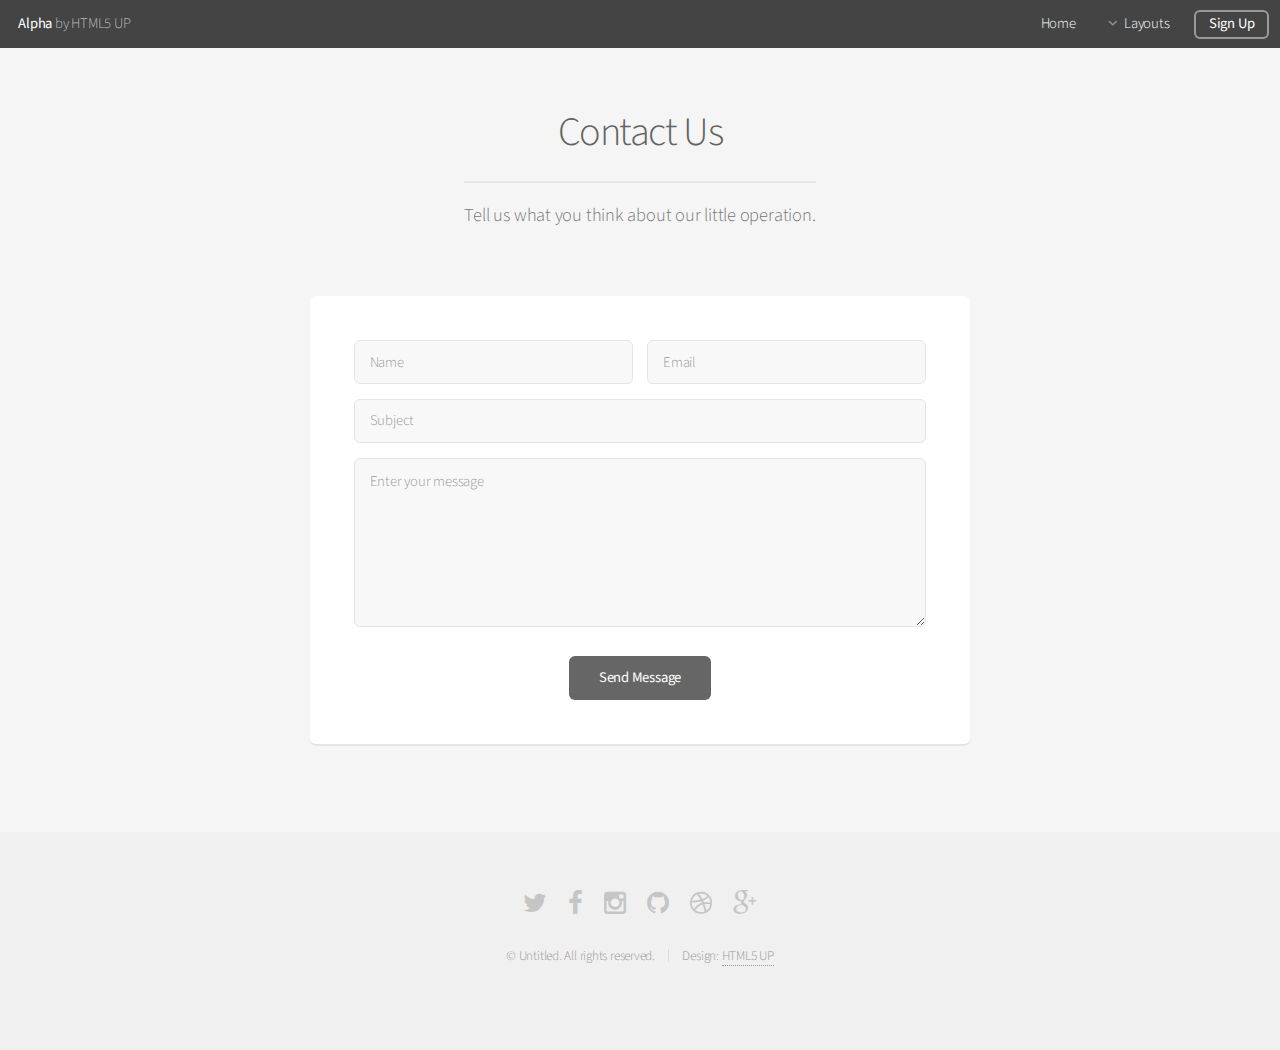
<file: Ms.Use/contact.html>
<!DOCTYPE HTML>
<!--
	Alpha by HTML5 UP
	html5up.net | @n33co
	Free for personal and commercial use under the CCA 3.0 license (html5up.net/license)
-->
<html>
	<head>
		<title>Contact - Alpha by HTML5 UP</title>
		<meta charset="utf-8" />
		<meta name="viewport" content="width=device-width, initial-scale=1" />
		<!--[if lte IE 8]><script src="assets/js/ie/html5shiv.js"></script><![endif]-->
		<link rel="stylesheet" href="assets/css/main.css" />
		<!--[if lte IE 8]><link rel="stylesheet" href="assets/css/ie8.css" /><![endif]-->
	</head>
	<body>
		<div id="page-wrapper">

			<!-- Header -->
				<header id="header">
					<h1><a href="index.html">Alpha</a> by HTML5 UP</h1>
					<nav id="nav">
						<ul>
							<li><a href="index.html">Home</a></li>
							<li>
								<a href="#" class="icon fa-angle-down">Layouts</a>
								<ul>
									<li><a href="generic.html">Generic</a></li>
									<li><a href="contact.html">Contact</a></li>
									<li><a href="elements.html">Elements</a></li>
									<li>
										<a href="#">Submenu</a>
										<ul>
											<li><a href="#">Option One</a></li>
											<li><a href="#">Option Two</a></li>
											<li><a href="#">Option Three</a></li>
											<li><a href="#">Option Four</a></li>
										</ul>
									</li>
								</ul>
							</li>
							<li><a href="#" class="button">Sign Up</a></li>
						</ul>
					</nav>
				</header>

			<!-- Main -->
				<section id="main" class="container 75%">
					<header>
						<h2>Contact Us</h2>
						<p>Tell us what you think about our little operation.</p>
					</header>
					<div class="box">
						<form method="post" action="#">
							<div class="row uniform 50%">
								<div class="6u 12u(mobilep)">
									<input type="text" name="name" id="name" value="" placeholder="Name" />
								</div>
								<div class="6u 12u(mobilep)">
									<input type="email" name="email" id="email" value="" placeholder="Email" />
								</div>
							</div>
							<div class="row uniform 50%">
								<div class="12u">
									<input type="text" name="subject" id="subject" value="" placeholder="Subject" />
								</div>
							</div>
							<div class="row uniform 50%">
								<div class="12u">
									<textarea name="message" id="message" placeholder="Enter your message" rows="6"></textarea>
								</div>
							</div>
							<div class="row uniform">
								<div class="12u">
									<ul class="actions align-center">
										<li><input type="submit" value="Send Message" /></li>
									</ul>
								</div>
							</div>
						</form>
					</div>
				</section>

			<!-- Footer -->
				<footer id="footer">
					<ul class="icons">
						<li><a href="#" class="icon fa-twitter"><span class="label">Twitter</span></a></li>
						<li><a href="#" class="icon fa-facebook"><span class="label">Facebook</span></a></li>
						<li><a href="#" class="icon fa-instagram"><span class="label">Instagram</span></a></li>
						<li><a href="#" class="icon fa-github"><span class="label">Github</span></a></li>
						<li><a href="#" class="icon fa-dribbble"><span class="label">Dribbble</span></a></li>
						<li><a href="#" class="icon fa-google-plus"><span class="label">Google+</span></a></li>
					</ul>
					<ul class="copyright">
						<li>&copy; Untitled. All rights reserved.</li><li>Design: <a href="http://html5up.net">HTML5 UP</a></li>
					</ul>
				</footer>

		</div>

		<!-- Scripts -->
			<script src="assets/js/jquery.min.js"></script>
			<script src="assets/js/jquery.dropotron.min.js"></script>
			<script src="assets/js/jquery.scrollgress.min.js"></script>
			<script src="assets/js/skel.min.js"></script>
			<script src="assets/js/util.js"></script>
			<!--[if lte IE 8]><script src="assets/js/ie/respond.min.js"></script><![endif]-->
			<script src="assets/js/main.js"></script>

	</body>
</html>
</file>
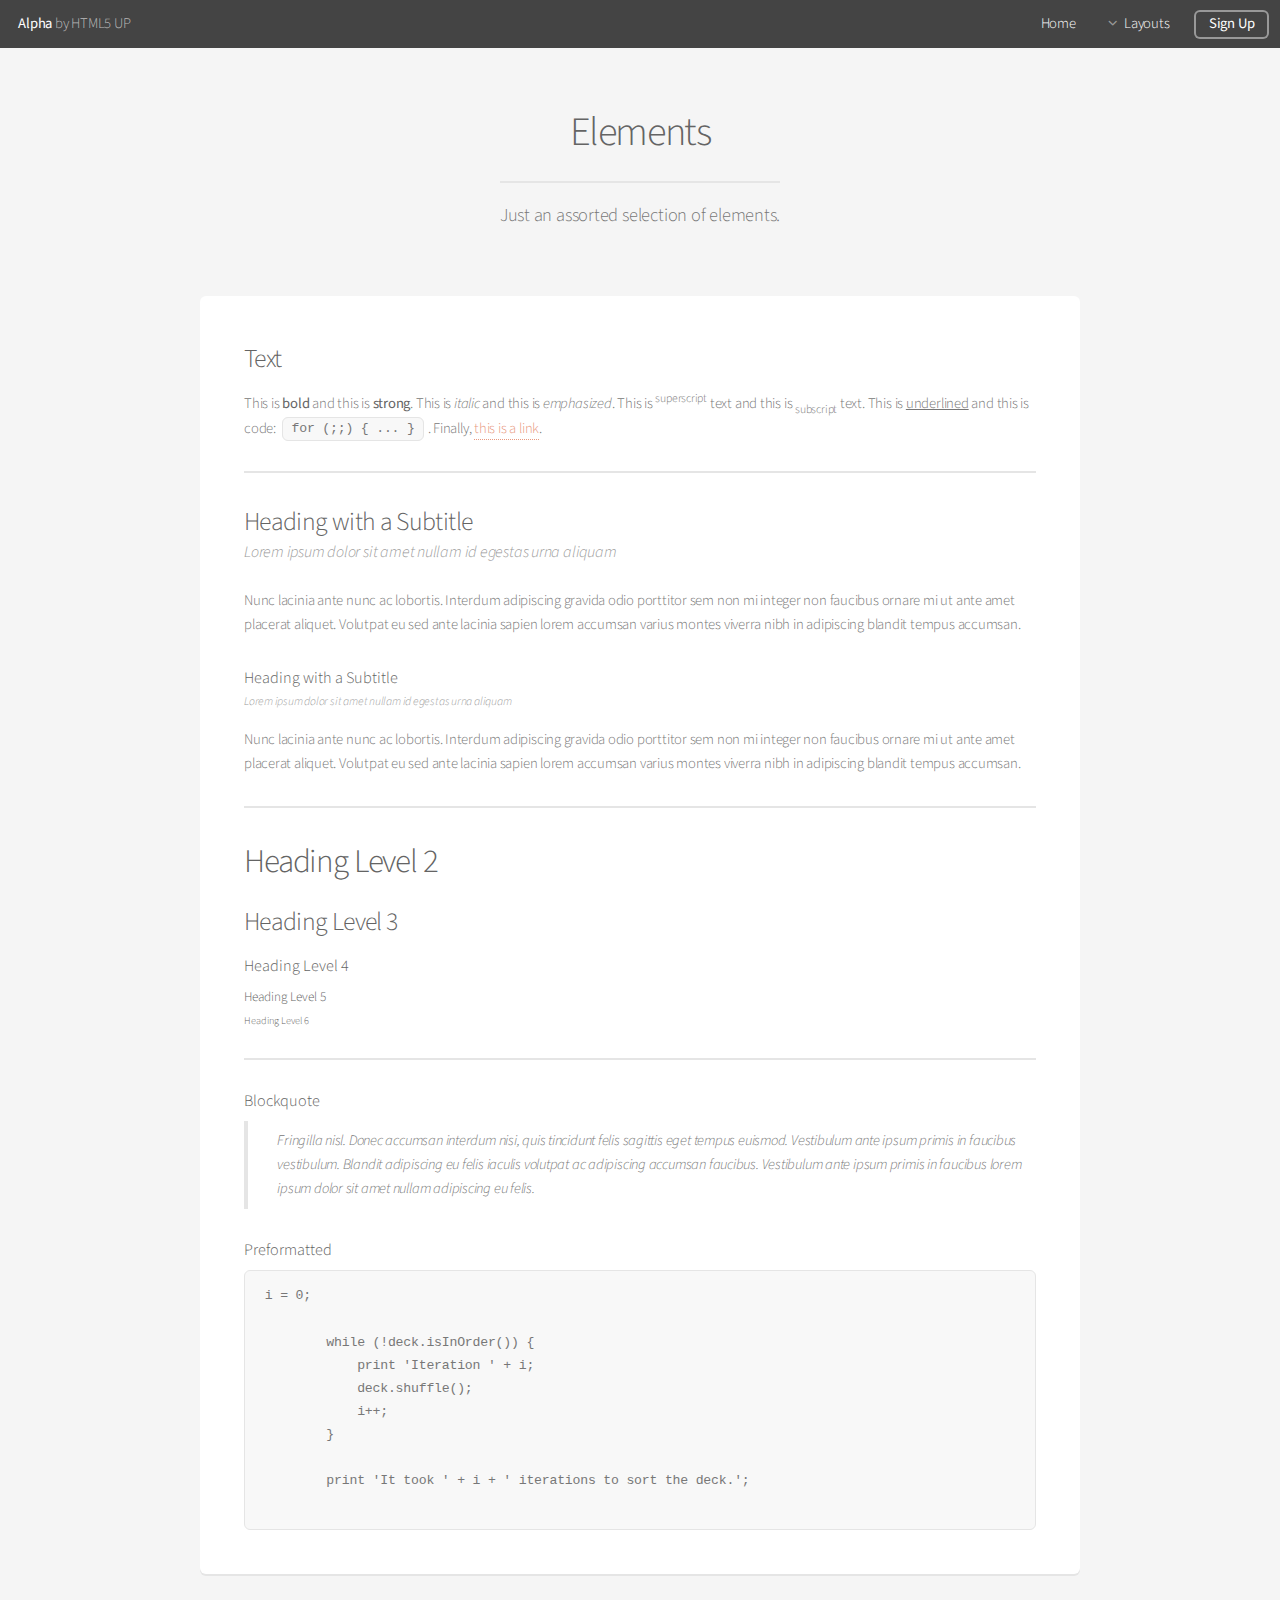
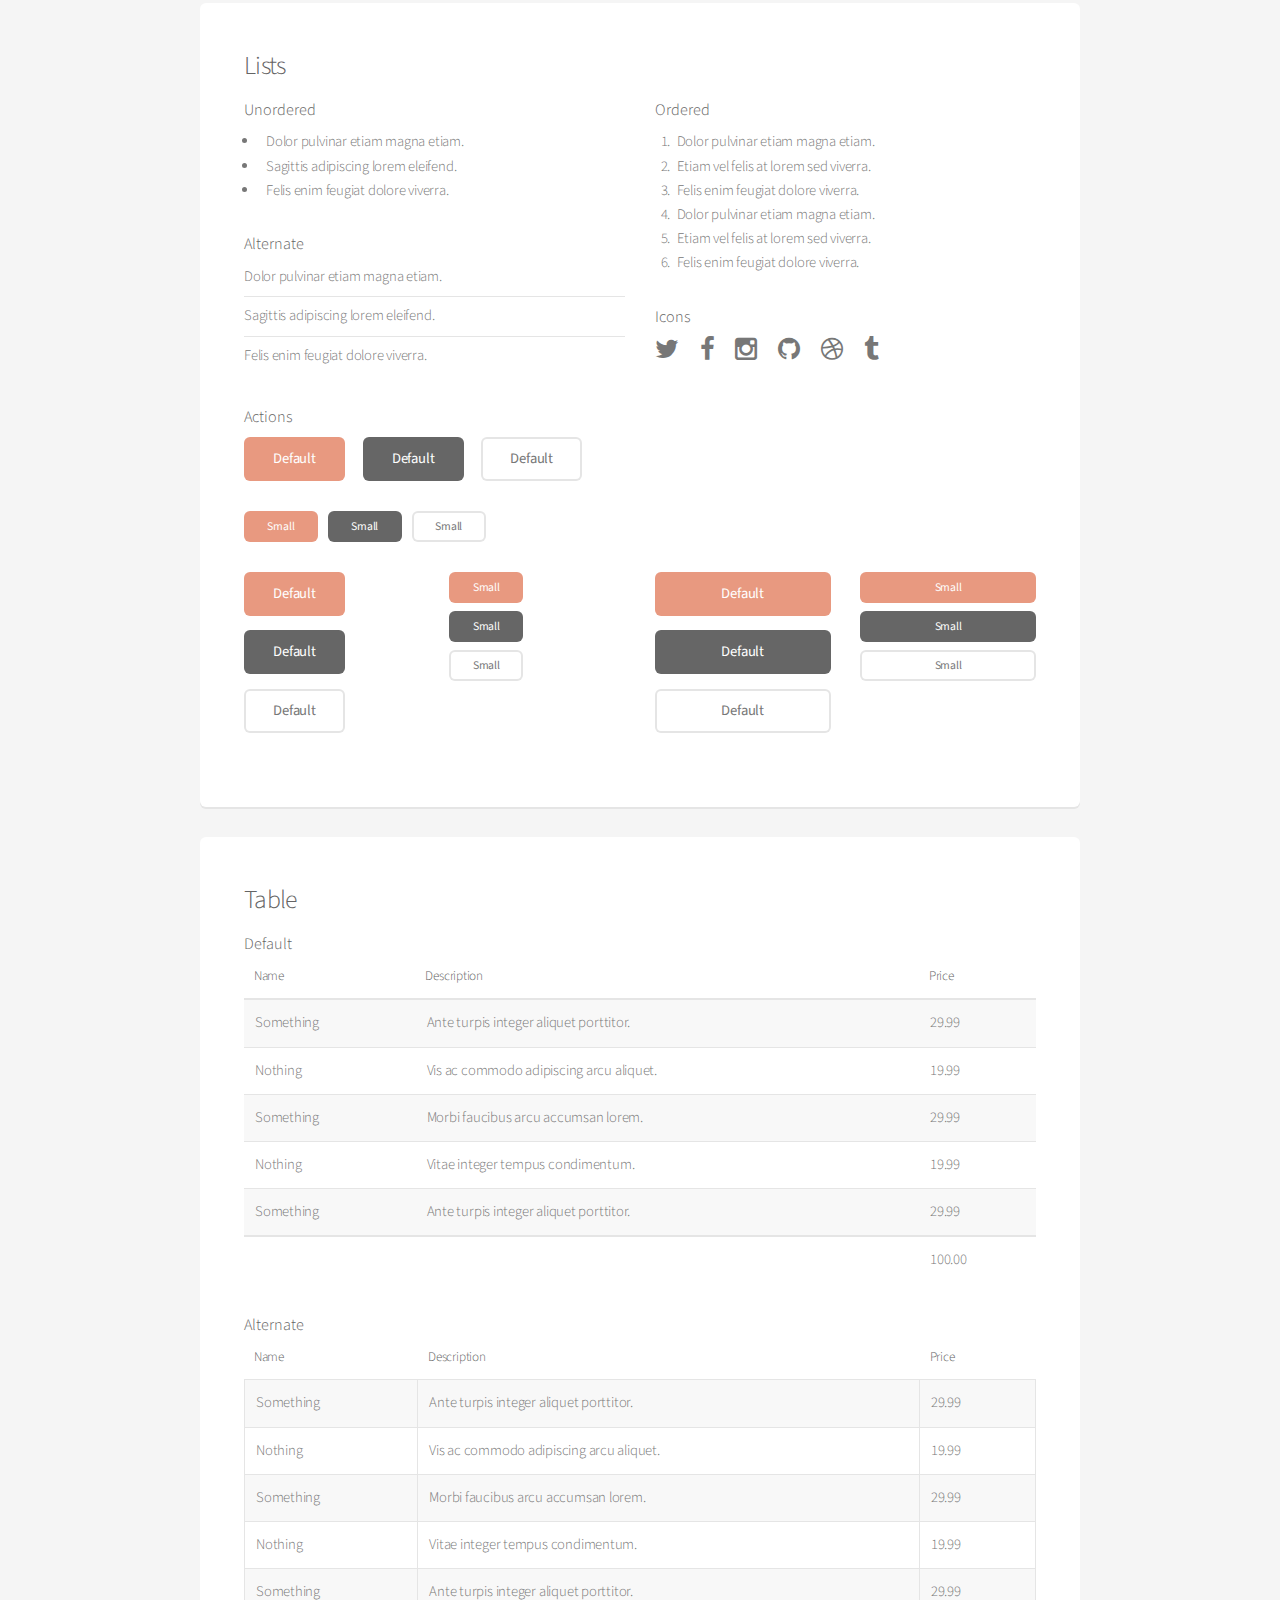
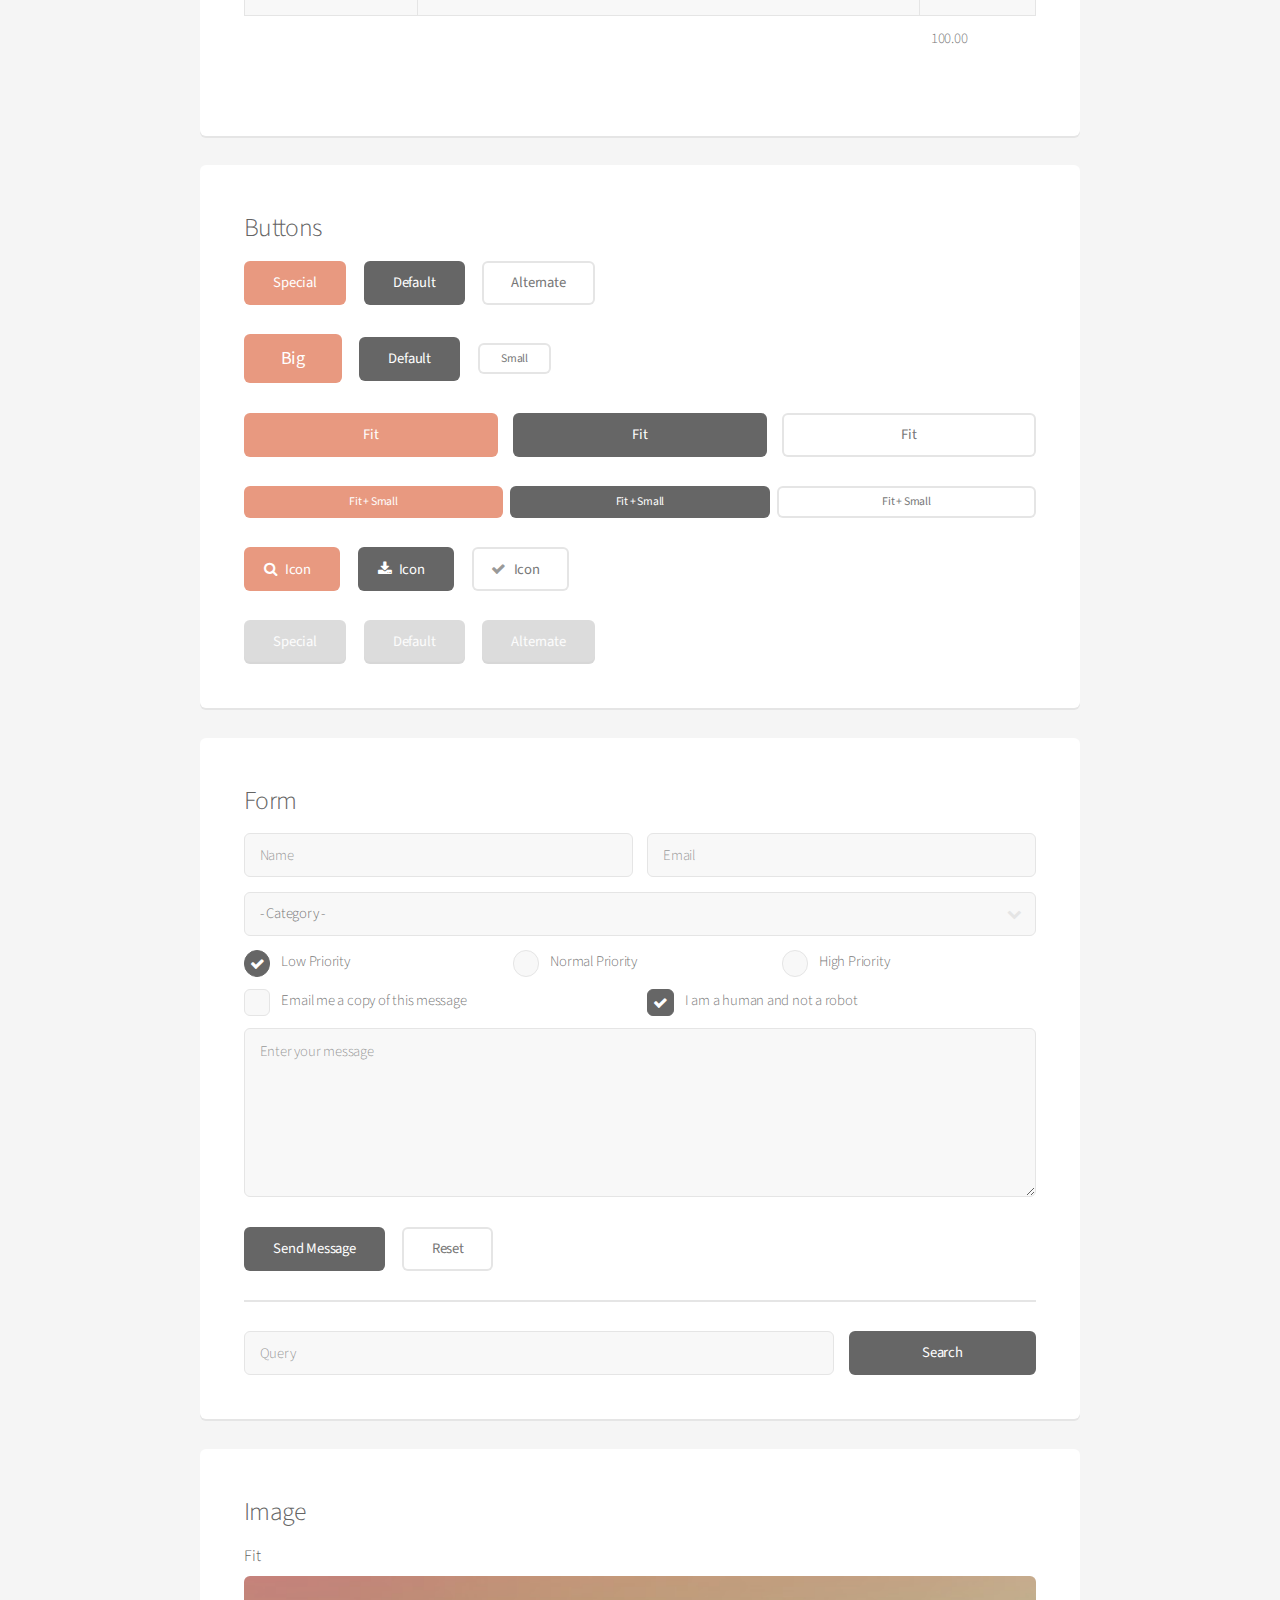
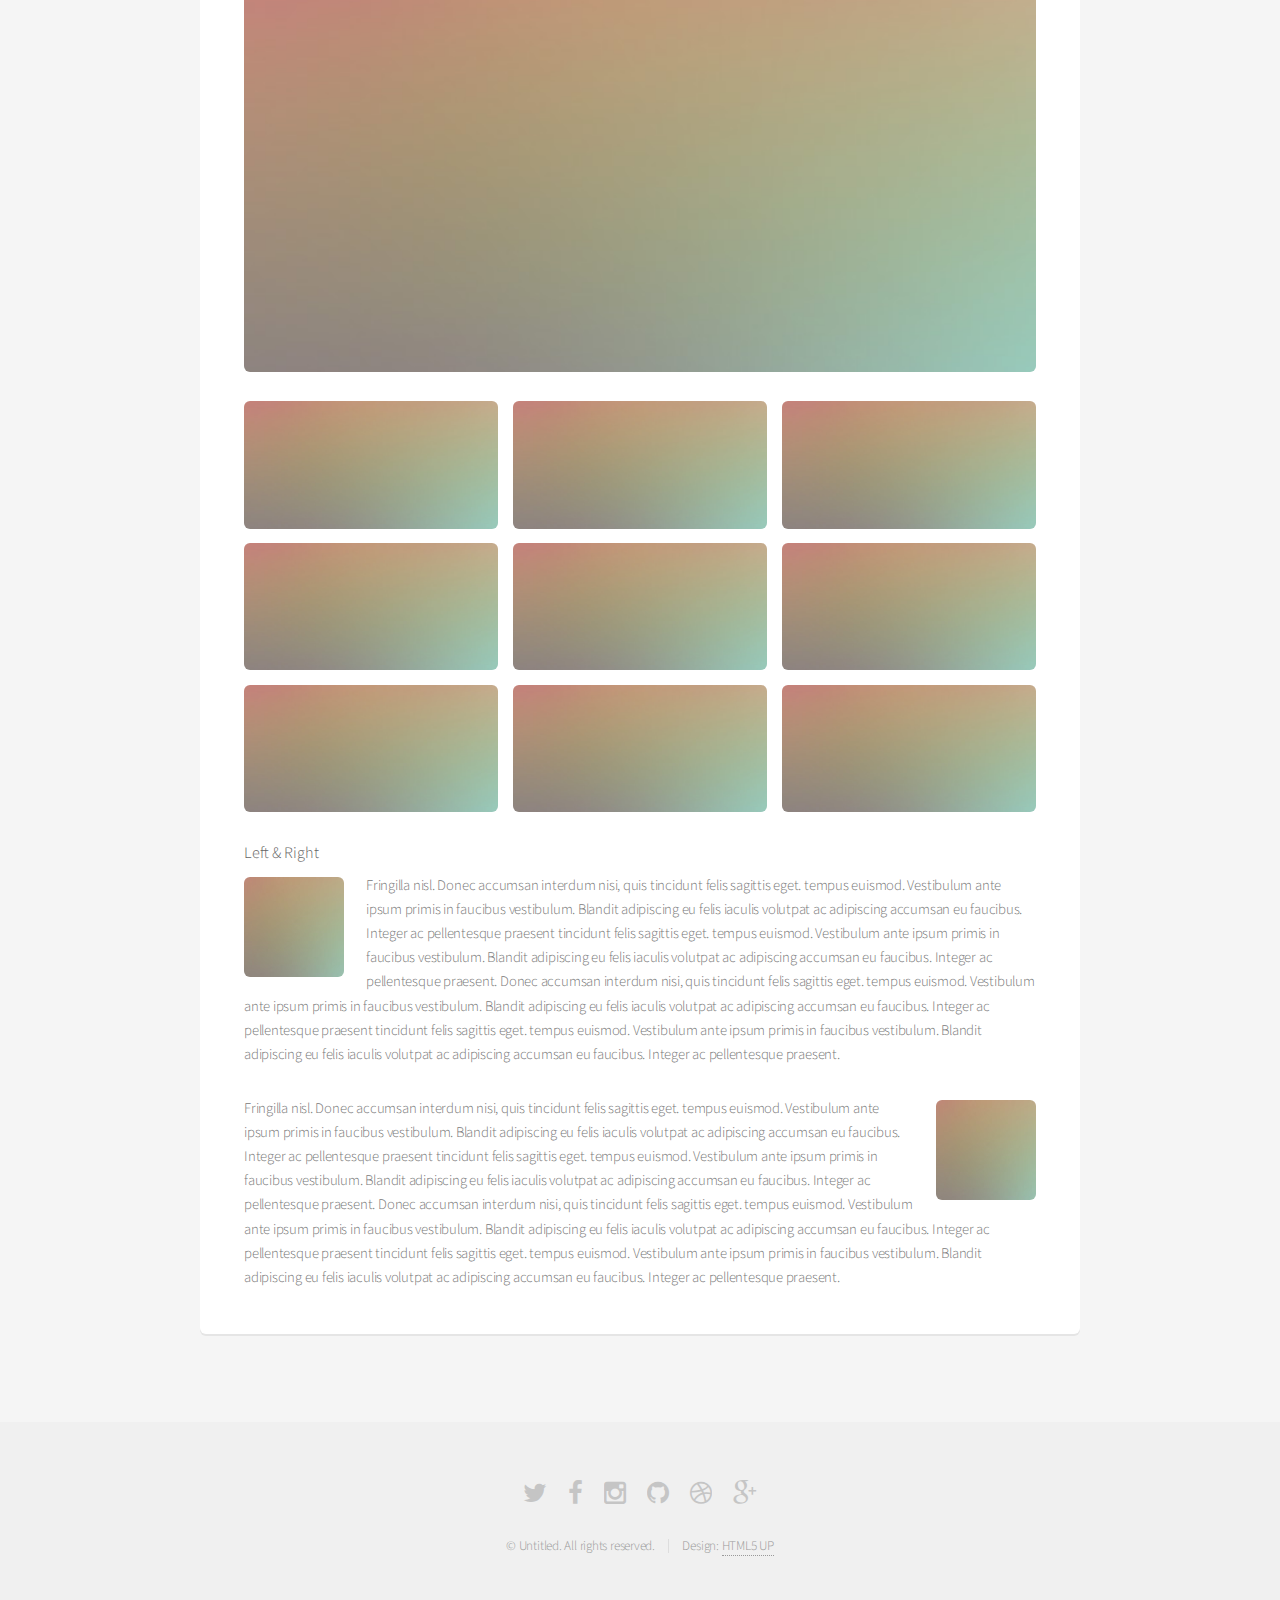
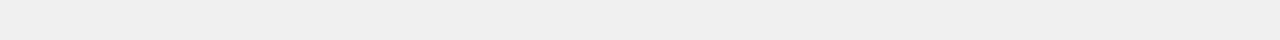
<file: Ms.Use/elements.html>
<!DOCTYPE HTML>
<!--
	Alpha by HTML5 UP
	html5up.net | @n33co
	Free for personal and commercial use under the CCA 3.0 license (html5up.net/license)
-->
<html>
	<head>
		<title>Elements - Alpha by HTML5 UP</title>
		<meta charset="utf-8" />
		<meta name="viewport" content="width=device-width, initial-scale=1" />
		<!--[if lte IE 8]><script src="assets/js/ie/html5shiv.js"></script><![endif]-->
		<link rel="stylesheet" href="assets/css/main.css" />
		<!--[if lte IE 8]><link rel="stylesheet" href="assets/css/ie8.css" /><![endif]-->
	</head>
	<body>
		<div id="page-wrapper">

			<!-- Header -->
				<header id="header">
					<h1><a href="index.html">Alpha</a> by HTML5 UP</h1>
					<nav id="nav">
						<ul>
							<li><a href="index.html">Home</a></li>
							<li>
								<a href="#" class="icon fa-angle-down">Layouts</a>
								<ul>
									<li><a href="generic.html">Generic</a></li>
									<li><a href="contact.html">Contact</a></li>
									<li><a href="elements.html">Elements</a></li>
									<li>
										<a href="#">Submenu</a>
										<ul>
											<li><a href="#">Option One</a></li>
											<li><a href="#">Option Two</a></li>
											<li><a href="#">Option Three</a></li>
											<li><a href="#">Option Four</a></li>
										</ul>
									</li>
								</ul>
							</li>
							<li><a href="#" class="button">Sign Up</a></li>
						</ul>
					</nav>
				</header>

			<!-- Main -->
				<section id="main" class="container">
					<header>
						<h2>Elements</h2>
						<p>Just an assorted selection of elements.</p>
					</header>
					<div class="row">
						<div class="12u">

							<!-- Text -->
								<section class="box">
									<h3>Text</h3>
									<p>This is <b>bold</b> and this is <strong>strong</strong>. This is <i>italic</i> and this is <em>emphasized</em>.
									This is <sup>superscript</sup> text and this is <sub>subscript</sub> text.
									This is <u>underlined</u> and this is code: <code>for (;;) { ... }</code>. Finally, <a href="#">this is a link</a>.</p>

									<hr />

									<header>
										<h3>Heading with a Subtitle</h3>
										<p>Lorem ipsum dolor sit amet nullam id egestas urna aliquam</p>
									</header>
									<p>Nunc lacinia ante nunc ac lobortis. Interdum adipiscing gravida odio porttitor sem non mi integer non faucibus ornare mi ut ante amet placerat aliquet. Volutpat eu sed ante lacinia sapien lorem accumsan varius montes viverra nibh in adipiscing blandit tempus accumsan.</p>
									<header>
										<h4>Heading with a Subtitle</h4>
										<p>Lorem ipsum dolor sit amet nullam id egestas urna aliquam</p>
									</header>
									<p>Nunc lacinia ante nunc ac lobortis. Interdum adipiscing gravida odio porttitor sem non mi integer non faucibus ornare mi ut ante amet placerat aliquet. Volutpat eu sed ante lacinia sapien lorem accumsan varius montes viverra nibh in adipiscing blandit tempus accumsan.</p>

									<hr />

									<h2>Heading Level 2</h2>
									<h3>Heading Level 3</h3>
									<h4>Heading Level 4</h4>
									<h5>Heading Level 5</h5>
									<h6>Heading Level 6</h6>

									<hr />

									<h4>Blockquote</h4>
									<blockquote>Fringilla nisl. Donec accumsan interdum nisi, quis tincidunt felis sagittis eget tempus euismod. Vestibulum ante ipsum primis in faucibus vestibulum. Blandit adipiscing eu felis iaculis volutpat ac adipiscing accumsan faucibus. Vestibulum ante ipsum primis in faucibus lorem ipsum dolor sit amet nullam adipiscing eu felis.</blockquote>

									<h4>Preformatted</h4>
									<pre>i = 0;

	while (!deck.isInOrder()) {
	    print 'Iteration ' + i;
	    deck.shuffle();
	    i++;
	}

	print 'It took ' + i + ' iterations to sort the deck.';
	</pre>
								</section>

						</div>
					</div>
					<div class="row">
						<div class="12u">

							<!-- Lists -->
								<section class="box">
									<h3>Lists</h3>
									<div class="row">
										<div class="6u 12u(mobilep)">

											<h4>Unordered</h4>
											<ul>
												<li>Dolor pulvinar etiam magna etiam.</li>
												<li>Sagittis adipiscing lorem eleifend.</li>
												<li>Felis enim feugiat dolore viverra.</li>
											</ul>

											<h4>Alternate</h4>
											<ul class="alt">
												<li>Dolor pulvinar etiam magna etiam.</li>
												<li>Sagittis adipiscing lorem eleifend.</li>
												<li>Felis enim feugiat dolore viverra.</li>
											</ul>

										</div>
										<div class="6u 12u(mobilep)">

											<h4>Ordered</h4>
											<ol>
												<li>Dolor pulvinar etiam magna etiam.</li>
												<li>Etiam vel felis at lorem sed viverra.</li>
												<li>Felis enim feugiat dolore viverra.</li>
												<li>Dolor pulvinar etiam magna etiam.</li>
												<li>Etiam vel felis at lorem sed viverra.</li>
												<li>Felis enim feugiat dolore viverra.</li>
											</ol>

											<h4>Icons</h4>
											<ul class="icons">
												<li><a href="#" class="icon fa-twitter"><span class="label">Twitter</span></a></li>
												<li><a href="#" class="icon fa-facebook"><span class="label">Facebook</span></a></li>
												<li><a href="#" class="icon fa-instagram"><span class="label">Instagram</span></a></li>
												<li><a href="#" class="icon fa-github"><span class="label">Github</span></a></li>
												<li><a href="#" class="icon fa-dribbble"><span class="label">Dribbble</span></a></li>
												<li><a href="#" class="icon fa-tumblr"><span class="label">Tumblr</span></a></li>
											</ul>

										</div>
									</div>

									<h4>Actions</h4>
									<ul class="actions">
										<li><a href="#" class="button special">Default</a></li>
										<li><a href="#" class="button">Default</a></li>
										<li><a href="#" class="button alt">Default</a></li>
									</ul>
									<ul class="actions small">
										<li><a href="#" class="button special small">Small</a></li>
										<li><a href="#" class="button small">Small</a></li>
										<li><a href="#" class="button alt small">Small</a></li>
									</ul>
									<div class="row">
										<div class="3u 6u(narrower) 12u$(mobilep)">
											<ul class="actions vertical">
												<li><a href="#" class="button special">Default</a></li>
												<li><a href="#" class="button">Default</a></li>
												<li><a href="#" class="button alt">Default</a></li>
											</ul>
										</div>
										<div class="3u 6u$(narrower) 12u$(mobilep)">
											<ul class="actions vertical small">
												<li><a href="#" class="button special small">Small</a></li>
												<li><a href="#" class="button small">Small</a></li>
												<li><a href="#" class="button alt small">Small</a></li>
											</ul>
										</div>
										<div class="3u 6u(narrower) 12u$(mobilep)">
											<ul class="actions vertical">
												<li><a href="#" class="button special fit">Default</a></li>
												<li><a href="#" class="button fit">Default</a></li>
												<li><a href="#" class="button alt fit">Default</a></li>
											</ul>
										</div>
										<div class="3u 6u$(narrower) 12u$(mobilep)">
											<ul class="actions vertical small">
												<li><a href="#" class="button special small fit">Small</a></li>
												<li><a href="#" class="button small fit">Small</a></li>
												<li><a href="#" class="button alt small fit">Small</a></li>
											</ul>
										</div>
									</div>
								</section>

						</div>
					</div>
					<div class="row">
						<div class="12u">

							<!-- Table -->
								<section class="box">
									<h3>Table</h3>

									<h4>Default</h4>
									<div class="table-wrapper">
										<table>
											<thead>
												<tr>
													<th>Name</th>
													<th>Description</th>
													<th>Price</th>
												</tr>
											</thead>
											<tbody>
												<tr>
													<td>Something</td>
													<td>Ante turpis integer aliquet porttitor.</td>
													<td>29.99</td>
												</tr>
												<tr>
													<td>Nothing</td>
													<td>Vis ac commodo adipiscing arcu aliquet.</td>
													<td>19.99</td>
												</tr>
												<tr>
													<td>Something</td>
													<td> Morbi faucibus arcu accumsan lorem.</td>
													<td>29.99</td>
												</tr>
												<tr>
													<td>Nothing</td>
													<td>Vitae integer tempus condimentum.</td>
													<td>19.99</td>
												</tr>
												<tr>
													<td>Something</td>
													<td>Ante turpis integer aliquet porttitor.</td>
													<td>29.99</td>
												</tr>
											</tbody>
											<tfoot>
												<tr>
													<td colspan="2"></td>
													<td>100.00</td>
												</tr>
											</tfoot>
										</table>
									</div>

									<h4>Alternate</h4>
									<div class="table-wrapper">
										<table class="alt">
											<thead>
												<tr>
													<th>Name</th>
													<th>Description</th>
													<th>Price</th>
												</tr>
											</thead>
											<tbody>
												<tr>
													<td>Something</td>
													<td>Ante turpis integer aliquet porttitor.</td>
													<td>29.99</td>
												</tr>
												<tr>
													<td>Nothing</td>
													<td>Vis ac commodo adipiscing arcu aliquet.</td>
													<td>19.99</td>
												</tr>
												<tr>
													<td>Something</td>
													<td> Morbi faucibus arcu accumsan lorem.</td>
													<td>29.99</td>
												</tr>
												<tr>
													<td>Nothing</td>
													<td>Vitae integer tempus condimentum.</td>
													<td>19.99</td>
												</tr>
												<tr>
													<td>Something</td>
													<td>Ante turpis integer aliquet porttitor.</td>
													<td>29.99</td>
												</tr>
											</tbody>
											<tfoot>
												<tr>
													<td colspan="2"></td>
													<td>100.00</td>
												</tr>
											</tfoot>
										</table>
									</div>
								</section>

						</div>
					</div>
					<div class="row">
						<div class="12u">

							<!-- Buttons -->
								<section class="box">
									<h3>Buttons</h3>
									<ul class="actions">
										<li><a href="#" class="button special">Special</a></li>
										<li><a href="#" class="button">Default</a></li>
										<li><a href="#" class="button alt">Alternate</a></li>
									</ul>
									<ul class="actions">
										<li><a href="#" class="button special big">Big</a></li>
										<li><a href="#" class="button">Default</a></li>
										<li><a href="#" class="button alt small">Small</a></li>
									</ul>
									<ul class="actions fit">
										<li><a href="#" class="button special fit">Fit</a></li>
										<li><a href="#" class="button fit">Fit</a></li>
										<li><a href="#" class="button alt fit">Fit</a></li>
									</ul>
									<ul class="actions fit small">
										<li><a href="#" class="button special fit small">Fit + Small</a></li>
										<li><a href="#" class="button fit small">Fit + Small</a></li>
										<li><a href="#" class="button alt fit small">Fit + Small</a></li>
									</ul>
									<ul class="actions">
										<li><a href="#" class="button special icon fa-search">Icon</a></li>
										<li><a href="#" class="button icon fa-download">Icon</a></li>
										<li><a href="#" class="button alt icon fa-check">Icon</a></li>
									</ul>
									<ul class="actions">
										<li><span class="button special disabled">Special</span></li>
										<li><span class="button disabled">Default</span></li>
										<li><span class="button alt disabled">Alternate</span></li>
									</ul>
								</section>

						</div>
					</div>
					<div class="row">
						<div class="12u">

							<!-- Form -->
								<section class="box">
									<h3>Form</h3>
									<form method="post" action="#">
										<div class="row uniform 50%">
											<div class="6u 12u(mobilep)">
												<input type="text" name="name" id="name" value="" placeholder="Name" />
											</div>
											<div class="6u 12u(mobilep)">
												<input type="email" name="email" id="email" value="" placeholder="Email" />
											</div>
										</div>
										<div class="row uniform 50%">
											<div class="12u">
												<div class="select-wrapper">
													<select name="category" id="category">
														<option value="">- Category -</option>
														<option value="1">Manufacturing</option>
														<option value="1">Shipping</option>
														<option value="1">Administration</option>
														<option value="1">Human Resources</option>
													</select>
												</div>
											</div>
										</div>
										<div class="row uniform 50%">
											<div class="4u 12u(narrower)">
												<input type="radio" id="priority-low" name="priority" checked>
												<label for="priority-low">Low Priority</label>
											</div>
											<div class="4u 12u(narrower)">
												<input type="radio" id="priority-normal" name="priority">
												<label for="priority-normal">Normal Priority</label>
											</div>
											<div class="4u 12u(narrower)">
												<input type="radio" id="priority-high" name="priority">
												<label for="priority-high">High Priority</label>
											</div>
										</div>
										<div class="row uniform 50%">
											<div class="6u 12u(narrower)">
												<input type="checkbox" id="copy" name="copy">
												<label for="copy">Email me a copy of this message</label>
											</div>
											<div class="6u 12u(narrower)">
												<input type="checkbox" id="human" name="human" checked>
												<label for="human">I am a human and not a robot</label>
											</div>
										</div>
										<div class="row uniform 50%">
											<div class="12u">
												<textarea name="message" id="message" placeholder="Enter your message" rows="6"></textarea>
											</div>
										</div>
										<div class="row uniform">
											<div class="12u">
												<ul class="actions">
													<li><input type="submit" value="Send Message" /></li>
													<li><input type="reset" value="Reset" class="alt" /></li>
												</ul>
											</div>
										</div>
									</form>

									<hr />

									<form method="post" action="#">
										<div class="row uniform 50%">
											<div class="9u 12u(mobilep)">
												<input type="text" name="query" id="query" value="" placeholder="Query" />
											</div>
											<div class="3u 12u(mobilep)">
												<input type="submit" value="Search" class="fit" />
											</div>
										</div>
									</form>
								</section>

						</div>
					</div>
					<div class="row">
						<div class="12u">

							<!-- Image -->
								<section class="box">
									<h3>Image</h3>
									<h4>Fit</h4>
									<span class="image fit"><img src="images/pic04.jpg" alt="" /></span>
									<div class="box alt">
										<div class="row no-collapse 50% uniform">
											<div class="4u"><span class="image fit"><img src="images/pic04.jpg" alt="" /></span></div>
											<div class="4u"><span class="image fit"><img src="images/pic04.jpg" alt="" /></span></div>
											<div class="4u"><span class="image fit"><img src="images/pic04.jpg" alt="" /></span></div>
										</div>
										<div class="row no-collapse 50% uniform">
											<div class="4u"><span class="image fit"><img src="images/pic04.jpg" alt="" /></span></div>
											<div class="4u"><span class="image fit"><img src="images/pic04.jpg" alt="" /></span></div>
											<div class="4u"><span class="image fit"><img src="images/pic04.jpg" alt="" /></span></div>
										</div>
										<div class="row no-collapse 50% uniform">
											<div class="4u"><span class="image fit"><img src="images/pic04.jpg" alt="" /></span></div>
											<div class="4u"><span class="image fit"><img src="images/pic04.jpg" alt="" /></span></div>
											<div class="4u"><span class="image fit"><img src="images/pic04.jpg" alt="" /></span></div>
										</div>
									</div>

									<h4>Left &amp; Right</h4>
									<p><span class="image left"><img src="images/pic05.jpg" alt="" /></span>Fringilla nisl. Donec accumsan interdum nisi, quis tincidunt felis sagittis eget. tempus euismod. Vestibulum ante ipsum primis in faucibus vestibulum. Blandit adipiscing eu felis iaculis volutpat ac adipiscing accumsan eu faucibus. Integer ac pellentesque praesent tincidunt felis sagittis eget. tempus euismod. Vestibulum ante ipsum primis in faucibus vestibulum. Blandit adipiscing eu felis iaculis volutpat ac adipiscing accumsan eu faucibus. Integer ac pellentesque praesent. Donec accumsan interdum nisi, quis tincidunt felis sagittis eget. tempus euismod. Vestibulum ante ipsum primis in faucibus vestibulum. Blandit adipiscing eu felis iaculis volutpat ac adipiscing accumsan eu faucibus. Integer ac pellentesque praesent tincidunt felis sagittis eget. tempus euismod. Vestibulum ante ipsum primis in faucibus vestibulum. Blandit adipiscing eu felis iaculis volutpat ac adipiscing accumsan eu faucibus. Integer ac pellentesque praesent.</p>
									<p><span class="image right"><img src="images/pic05.jpg" alt="" /></span>Fringilla nisl. Donec accumsan interdum nisi, quis tincidunt felis sagittis eget. tempus euismod. Vestibulum ante ipsum primis in faucibus vestibulum. Blandit adipiscing eu felis iaculis volutpat ac adipiscing accumsan eu faucibus. Integer ac pellentesque praesent tincidunt felis sagittis eget. tempus euismod. Vestibulum ante ipsum primis in faucibus vestibulum. Blandit adipiscing eu felis iaculis volutpat ac adipiscing accumsan eu faucibus. Integer ac pellentesque praesent. Donec accumsan interdum nisi, quis tincidunt felis sagittis eget. tempus euismod. Vestibulum ante ipsum primis in faucibus vestibulum. Blandit adipiscing eu felis iaculis volutpat ac adipiscing accumsan eu faucibus. Integer ac pellentesque praesent tincidunt felis sagittis eget. tempus euismod. Vestibulum ante ipsum primis in faucibus vestibulum. Blandit adipiscing eu felis iaculis volutpat ac adipiscing accumsan eu faucibus. Integer ac pellentesque praesent.</p>
								</section>

						</div>
					</div>
				</section>

			<!-- Footer -->
				<footer id="footer">
					<ul class="icons">
						<li><a href="#" class="icon fa-twitter"><span class="label">Twitter</span></a></li>
						<li><a href="#" class="icon fa-facebook"><span class="label">Facebook</span></a></li>
						<li><a href="#" class="icon fa-instagram"><span class="label">Instagram</span></a></li>
						<li><a href="#" class="icon fa-github"><span class="label">Github</span></a></li>
						<li><a href="#" class="icon fa-dribbble"><span class="label">Dribbble</span></a></li>
						<li><a href="#" class="icon fa-google-plus"><span class="label">Google+</span></a></li>
					</ul>
					<ul class="copyright">
						<li>&copy; Untitled. All rights reserved.</li><li>Design: <a href="http://html5up.net">HTML5 UP</a></li>
					</ul>
				</footer>

		</div>

		<!-- Scripts -->
			<script src="assets/js/jquery.min.js"></script>
			<script src="assets/js/jquery.dropotron.min.js"></script>
			<script src="assets/js/jquery.scrollgress.min.js"></script>
			<script src="assets/js/skel.min.js"></script>
			<script src="assets/js/util.js"></script>
			<!--[if lte IE 8]><script src="assets/js/ie/respond.min.js"></script><![endif]-->
			<script src="assets/js/main.js"></script>

	</body>
</html>
</file>
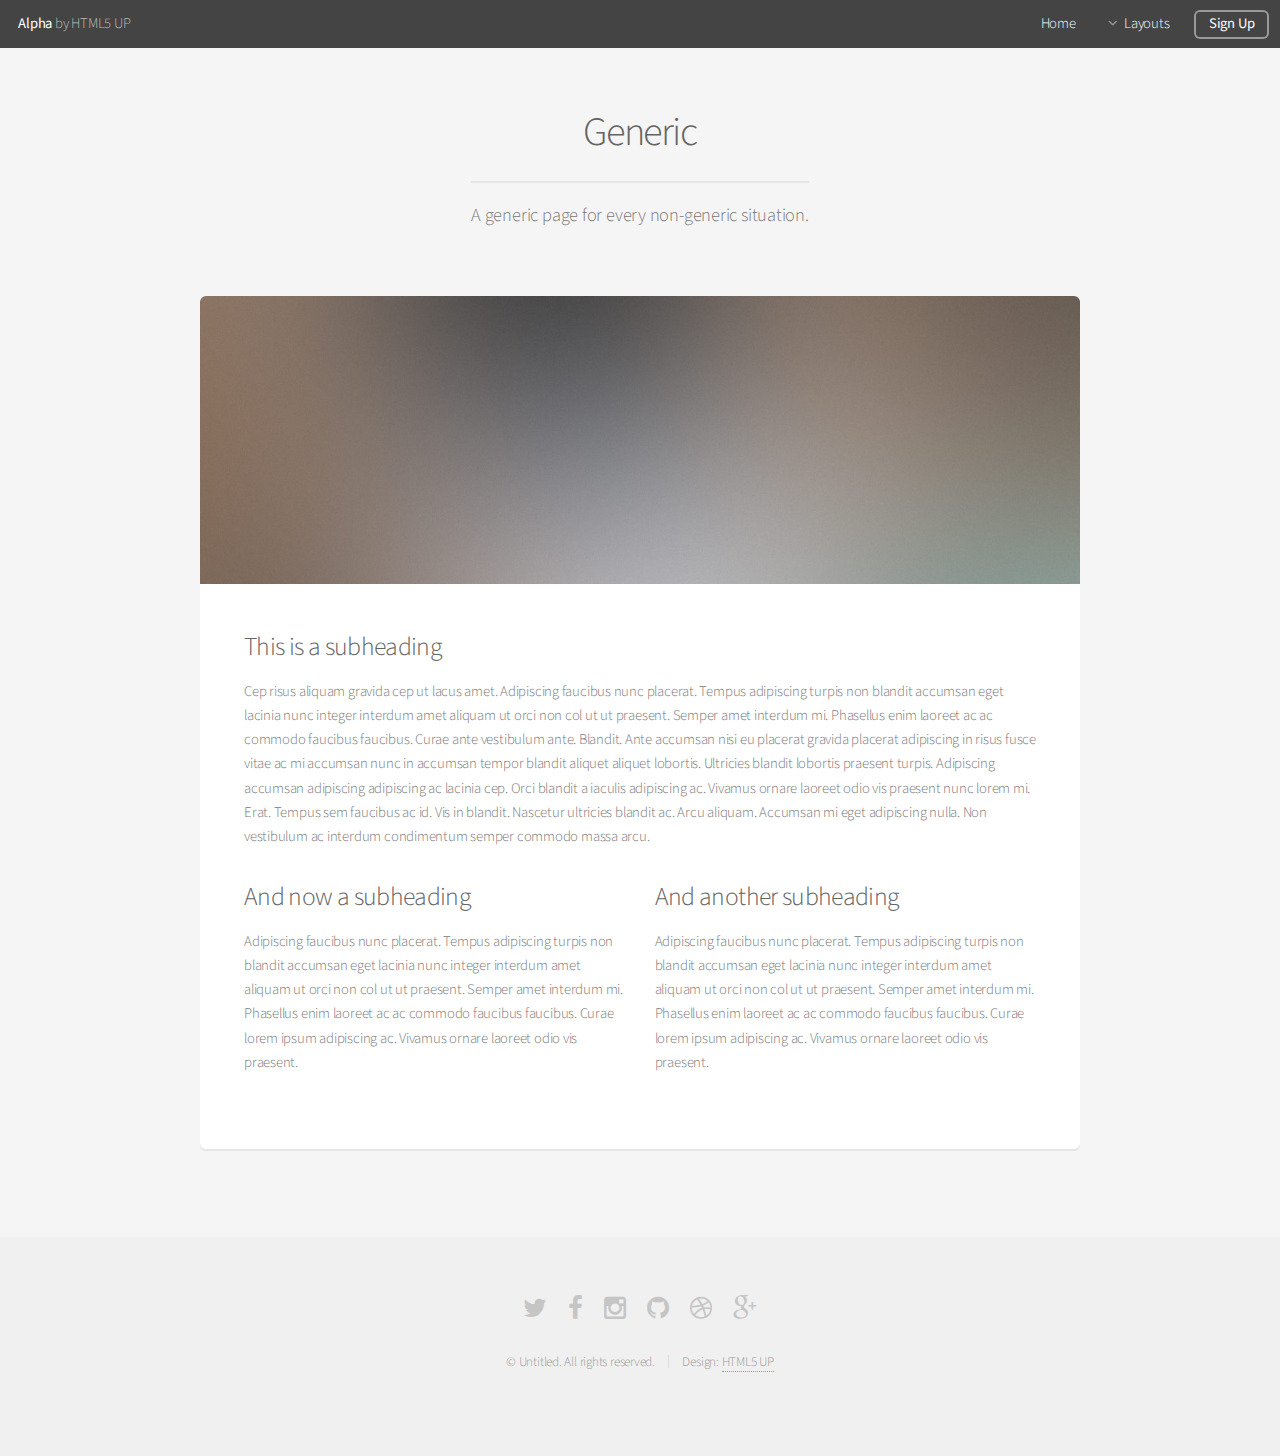
<file: Ms.Use/generic.html>
<!DOCTYPE HTML>
<!--
	Alpha by HTML5 UP
	html5up.net | @n33co
	Free for personal and commercial use under the CCA 3.0 license (html5up.net/license)
-->
<html>
	<head>
		<title>Generic - Alpha by HTML5 UP</title>
		<meta charset="utf-8" />
		<meta name="viewport" content="width=device-width, initial-scale=1" />
		<!--[if lte IE 8]><script src="assets/js/ie/html5shiv.js"></script><![endif]-->
		<link rel="stylesheet" href="assets/css/main.css" />
		<!--[if lte IE 8]><link rel="stylesheet" href="assets/css/ie8.css" /><![endif]-->
	</head>
	<body>
		<div id="page-wrapper">

			<!-- Header -->
				<header id="header">
					<h1><a href="index.html">Alpha</a> by HTML5 UP</h1>
					<nav id="nav">
						<ul>
							<li><a href="index.html">Home</a></li>
							<li>
								<a href="#" class="icon fa-angle-down">Layouts</a>
								<ul>
									<li><a href="generic.html">Generic</a></li>
									<li><a href="contact.html">Contact</a></li>
									<li><a href="elements.html">Elements</a></li>
									<li>
										<a href="#">Submenu</a>
										<ul>
											<li><a href="#">Option One</a></li>
											<li><a href="#">Option Two</a></li>
											<li><a href="#">Option Three</a></li>
											<li><a href="#">Option Four</a></li>
										</ul>
									</li>
								</ul>
							</li>
							<li><a href="#" class="button">Sign Up</a></li>
						</ul>
					</nav>
				</header>

			<!-- Main -->
				<section id="main" class="container">
					<header>
						<h2>Generic</h2>
						<p>A generic page for every non-generic situation.</p>
					</header>
					<div class="box">
						<span class="image featured"><img src="images/pic01.jpg" alt="" /></span>
						<h3>This is a subheading</h3>
						<p>Cep risus aliquam gravida cep ut lacus amet. Adipiscing faucibus nunc placerat. Tempus adipiscing turpis non blandit accumsan eget lacinia nunc integer interdum amet aliquam ut orci non col ut ut praesent. Semper amet interdum mi. Phasellus enim laoreet ac ac commodo faucibus faucibus. Curae ante vestibulum ante. Blandit. Ante accumsan nisi eu placerat gravida placerat adipiscing in risus fusce vitae ac mi accumsan nunc in accumsan tempor blandit aliquet aliquet lobortis. Ultricies blandit lobortis praesent turpis. Adipiscing accumsan adipiscing adipiscing ac lacinia cep. Orci blandit a iaculis adipiscing ac. Vivamus ornare laoreet odio vis praesent nunc lorem mi. Erat. Tempus sem faucibus ac id. Vis in blandit. Nascetur ultricies blandit ac. Arcu aliquam. Accumsan mi eget adipiscing nulla. Non vestibulum ac interdum condimentum semper commodo massa arcu.</p>
						<div class="row">
							<div class="6u 12u(mobilep)">
								<h3>And now a subheading</h3>
								<p>Adipiscing faucibus nunc placerat. Tempus adipiscing turpis non blandit accumsan eget lacinia nunc integer interdum amet aliquam ut orci non col ut ut praesent. Semper amet interdum mi. Phasellus enim laoreet ac ac commodo faucibus faucibus. Curae lorem ipsum adipiscing ac. Vivamus ornare laoreet odio vis praesent.</p>
							</div>
							<div class="6u 12u(mobilep)">
								<h3>And another subheading</h3>
								<p>Adipiscing faucibus nunc placerat. Tempus adipiscing turpis non blandit accumsan eget lacinia nunc integer interdum amet aliquam ut orci non col ut ut praesent. Semper amet interdum mi. Phasellus enim laoreet ac ac commodo faucibus faucibus. Curae lorem ipsum adipiscing ac. Vivamus ornare laoreet odio vis praesent.</p>
							</div>
						</div>
					</div>
				</section>

			<!-- Footer -->
				<footer id="footer">
					<ul class="icons">
						<li><a href="#" class="icon fa-twitter"><span class="label">Twitter</span></a></li>
						<li><a href="#" class="icon fa-facebook"><span class="label">Facebook</span></a></li>
						<li><a href="#" class="icon fa-instagram"><span class="label">Instagram</span></a></li>
						<li><a href="#" class="icon fa-github"><span class="label">Github</span></a></li>
						<li><a href="#" class="icon fa-dribbble"><span class="label">Dribbble</span></a></li>
						<li><a href="#" class="icon fa-google-plus"><span class="label">Google+</span></a></li>
					</ul>
					<ul class="copyright">
						<li>&copy; Untitled. All rights reserved.</li><li>Design: <a href="http://html5up.net">HTML5 UP</a></li>
					</ul>
				</footer>

		</div>

		<!-- Scripts -->
			<script src="assets/js/jquery.min.js"></script>
			<script src="assets/js/jquery.dropotron.min.js"></script>
			<script src="assets/js/jquery.scrollgress.min.js"></script>
			<script src="assets/js/skel.min.js"></script>
			<script src="assets/js/util.js"></script>
			<!--[if lte IE 8]><script src="assets/js/ie/respond.min.js"></script><![endif]-->
			<script src="assets/js/main.js"></script>

	</body>
</html>
</file>
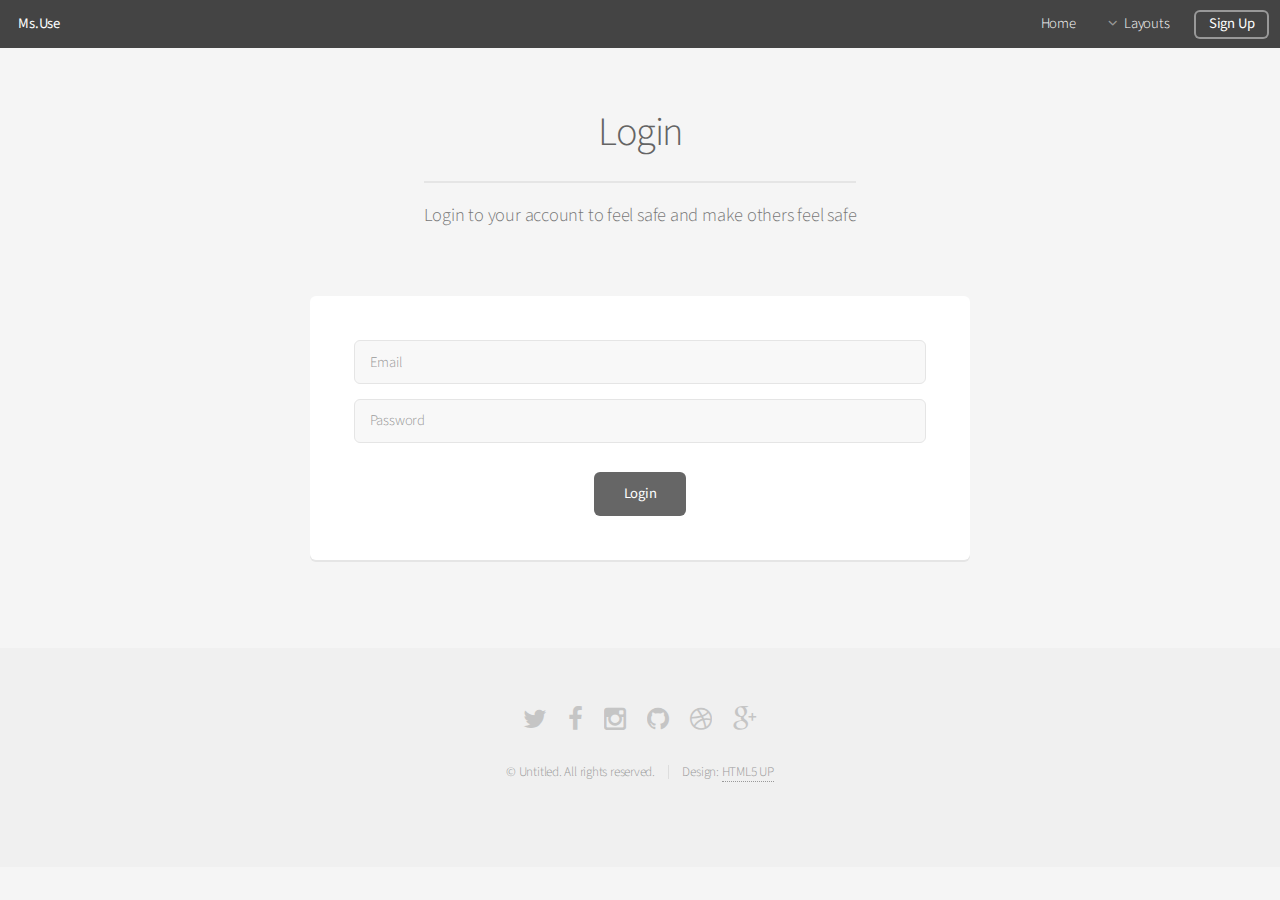
<file: Ms.Use/login.html>
<!DOCTYPE HTML>
<!--
	Alpha by HTML5 UP
	html5up.net | @n33co
	Free for personal and commercial use under the CCA 3.0 license (html5up.net/license)
-->
<html>
	<head>
		<title>Login to Ms.Use</title>
		<meta charset="utf-8" />
		<meta name="viewport" content="width=device-width, initial-scale=1" />
		<!--[if lte IE 8]><script src="assets/js/ie/html5shiv.js"></script><![endif]-->
		<link rel="stylesheet" href="assets/css/main.css" />
		<!--[if lte IE 8]><link rel="stylesheet" href="assets/css/ie8.css" /><![endif]-->
	</head>
	<body>
		<div id="page-wrapper">

			<!-- Header -->
				<header id="header">
					<h1><a href="index.html">Ms.Use</a> </h1>
					<nav id="nav">
						<ul>
							<li><a href="index.html">Home</a></li>
							<li>
								<a href="#" class="icon fa-angle-down">Layouts</a>
								<ul>
									<li><a href="generic.html">Generic</a></li>
									<li><a href="contact.html">Contact</a></li>
									<li><a href="elements.html">Elements</a></li>
									<li>
										<a href="#">Submenu</a>
										<ul>
											<li><a href="#">Option One</a></li>
											<li><a href="#">Option Two</a></li>
											<li><a href="#">Option Three</a></li>
											<li><a href="#">Option Four</a></li>
										</ul>
									</li>
								</ul>
							</li>
							<li><a href="#" class="button">Sign Up</a></li>
						</ul>
					</nav>
				</header>

			<!-- Main -->
				<section id="main" class="container 75%">
					<header>
						<h2>Login</h2>
						<p>Login to your account to feel safe and make others feel safe</p>
					</header>
					<div class="box">
						<form method="post" action="#">
							
							<div class="row uniform 50%">
								<div class="12u">
									<input type="email" name="email" id="subject" value="" placeholder="Email" />
								</div>
								</div>
							<div class="row uniform 50%">
								<div class="12u">
									<input type="password" name="password" id="password" value="" placeholder="Password" />
								</div>
							</div>
							
							<div class="row uniform">
								<div class="12u">
									<ul class="actions align-center">
										<li><input type="submit" value="Login" /></li>
									</ul>
								</div>
							</div>
						</form>
					</div>
				</section>

			<!-- Footer -->
				<footer id="footer">
					<ul class="icons">
						<li><a href="#" class="icon fa-twitter"><span class="label">Twitter</span></a></li>
						<li><a href="#" class="icon fa-facebook"><span class="label">Facebook</span></a></li>
						<li><a href="#" class="icon fa-instagram"><span class="label">Instagram</span></a></li>
						<li><a href="#" class="icon fa-github"><span class="label">Github</span></a></li>
						<li><a href="#" class="icon fa-dribbble"><span class="label">Dribbble</span></a></li>
						<li><a href="#" class="icon fa-google-plus"><span class="label">Google+</span></a></li>
					</ul>
					<ul class="copyright">
						<li>&copy; Untitled. All rights reserved.</li><li>Design: <a href="http://html5up.net">HTML5 UP</a></li>
					</ul>
				</footer>

		</div>

		<!-- Scripts -->
			<script src="assets/js/jquery.min.js"></script>
			<script src="assets/js/jquery.dropotron.min.js"></script>
			<script src="assets/js/jquery.scrollgress.min.js"></script>
			<script src="assets/js/skel.min.js"></script>
			<script src="assets/js/util.js"></script>
			<!--[if lte IE 8]><script src="assets/js/ie/respond.min.js"></script><![endif]-->
			<script src="assets/js/main.js"></script>

	</body>
</html>
</file>
<file: Ms.Use/assets/css/ie8.css>
/*
	Alpha by HTML5 UP
	html5up.net | @n33co
	Free for personal and commercial use under the CCA 3.0 license (html5up.net/license)
*/

/* Basic */

	pre, code {
		position: relative;
		-ms-behavior: url("assets/js/ie/PIE.htc");
	}

/* Form */

	input[type="text"],
	input[type="password"],
	input[type="email"],
	select,
	textarea {
		position: relative;
		-ms-behavior: url("assets/js/ie/PIE.htc");
		line-height: 3em;
	}

	input[type="checkbox"],
	input[type="radio"] {
		opacity: 1;
		z-index: auto;
	}

		input[type="checkbox"] + label:before,
		input[type="radio"] + label:before {
			display: none;
		}

/* Button */

	input[type="submit"],
	input[type="reset"],
	input[type="button"],
	.button {
		position: relative;
		-ms-behavior: url("assets/js/ie/PIE.htc");
	}

		input[type="submit"].alt,
		input[type="reset"].alt,
		input[type="button"].alt,
		.button.alt {
			border: solid 2px #e5e5e5;
		}

/* Box */

	.box {
		position: relative;
		-ms-behavior: url("assets/js/ie/PIE.htc");
	}

		.box .image.featured {
			margin: 2em 0;
			width: 100%;
		}

/* Icon */

	.icon.major {
		position: relative;
		-ms-behavior: url("assets/js/ie/PIE.htc");
	}

/* Image */

	.image {
		position: relative;
		-ms-behavior: url("assets/js/ie/PIE.htc");
	}

		.image img {
			position: relative;
			-ms-behavior: url("assets/js/ie/PIE.htc");
		}

/* Header */

	#header nav > ul > li a {
		color: #fff;
		display: inline-block;
		text-decoration: none;
		border: 0;
	}

		#header nav > ul > li a.icon:before {
			color: #fff;
			margin-right: 0.5em;
		}

	#header.alt {
		color: #fff;
	}

		#header.alt nav > ul > li a:not(.button).icon:before {
			color: rgba(255, 255, 255, 0.75);
		}

		#header.alt nav > ul > li.active a:not(.button) {
			background-color: rgba(255, 255, 255, 0.2);
		}

	.dropotron {
		border: solid 1px #e5e5e5;
	}

		.dropotron.level-0 {
			margin-top: 0;
		}

			.dropotron.level-0:before {
				display: none;
			}

/* Banner */

	#banner {
		background-attachment: scroll;
		background-image: url("../../images/banner.jpg");
		background-position: auto;
		background-repeat: no-repeat;
		background-size: cover;
		-ms-behavior: url("assets/js/ie/backgroundsize.min.htc");
	}

		#banner input[type="submit"],
		#banner input[type="reset"],
		#banner input[type="button"],
		#banner .button {
			border: solid 2px #fff;
		}

/* Main */

	#main {
		position: relative;
		z-index: 1;
	}

/* CTA */

	#cta input[type="text"],
	#cta input[type="password"],
	#cta input[type="email"],
	#cta select,
	#cta textarea {
		background: #e89980;
		border: solid 2px #fff;
	}

	#cta .formerize-placeholder {
		color: #fff !important;
	}
</file>
<file: Ms.Use/assets/css/main.css>
@import url("font-awesome.min.css");
@import url("http://fonts.googleapis.com/css?family=Source+Sans+Pro:300,400,300italic,400italic");

/*
	Alpha by HTML5 UP
	html5up.net | @n33co
	Free for personal and commercial use under the CCA 3.0 license (html5up.net/license)
*/

/* Reset */

	html, body, div, span, applet, object, iframe, h1, h2, h3, h4, h5, h6, p, blockquote, pre, a, abbr, acronym, address, big, cite, code, del, dfn, em, img, ins, kbd, q, s, samp, small, strike, strong, sub, sup, tt, var, b, u, i, center, dl, dt, dd, ol, ul, li, fieldset, form, label, legend, table, caption, tbody, tfoot, thead, tr, th, td, article, aside, canvas, details, embed, figure, figcaption, footer, header, hgroup, menu, nav, output, ruby, section, summary, time, mark, audio, video {
		margin: 0;
		padding: 0;
		border: 0;
		font-size: 100%;
		font: inherit;
		vertical-align: baseline;
	}

	article, aside, details, figcaption, figure, footer, header, hgroup, menu, nav, section {
		display: block;
	}

	body {
		line-height: 1;
	}

	ol, ul {
		list-style: none;
	}

	blockquote, q {
		quotes: none;
	}

	blockquote:before, blockquote:after, q:before, q:after {
		content: '';
		content: none;
	}

	table {
		border-collapse: collapse;
		border-spacing: 0;
	}

	body {
		-webkit-text-size-adjust: none;
	}

/* Box Model */

	*, *:before, *:after {
		-moz-box-sizing: border-box;
		-webkit-box-sizing: border-box;
		box-sizing: border-box;
	}

/* Containers */

	.container {
		margin-left: auto;
		margin-right: auto;
	}

	.container.\31 25\25 {
		width: 100%;
		max-width: 75em;
		min-width: 60em;
	}

	.container.\37 5\25 {
		width: 45em;
	}

	.container.\35 0\25 {
		width: 30em;
	}

	.container.\32 5\25 {
		width: 15em;
	}

	.container {
		width: 60em;
	}

	@media screen and (max-width: 1680px) {

		.container.\31 25\25 {
			width: 100%;
			max-width: 75em;
			min-width: 60em;
		}

		.container.\37 5\25 {
			width: 45em;
		}

		.container.\35 0\25 {
			width: 30em;
		}

		.container.\32 5\25 {
			width: 15em;
		}

		.container {
			width: 60em;
		}

	}

	@media screen and (max-width: 1280px) {

		.container.\31 25\25 {
			width: 100%;
			max-width: 75em;
			min-width: 60em;
		}

		.container.\37 5\25 {
			width: 45em;
		}

		.container.\35 0\25 {
			width: 30em;
		}

		.container.\32 5\25 {
			width: 15em;
		}

		.container {
			width: 60em;
		}

	}

	@media screen and (max-width: 980px) {

		.container.\31 25\25 {
			width: 100%;
			max-width: 112.5%;
			min-width: 90%;
		}

		.container.\37 5\25 {
			width: 67.5%;
		}

		.container.\35 0\25 {
			width: 45%;
		}

		.container.\32 5\25 {
			width: 22.5%;
		}

		.container {
			width: 90%;
		}

	}

	@media screen and (max-width: 840px) {

		.container.\31 25\25 {
			width: 100%;
			max-width: 112.5%;
			min-width: 90%;
		}

		.container.\37 5\25 {
			width: 67.5%;
		}

		.container.\35 0\25 {
			width: 45%;
		}

		.container.\32 5\25 {
			width: 22.5%;
		}

		.container {
			width: 90% !important;
		}

	}

	@media screen and (max-width: 736px) {

		.container.\31 25\25 {
			width: 100%;
			max-width: 125%;
			min-width: 100%;
		}

		.container.\37 5\25 {
			width: 75%;
		}

		.container.\35 0\25 {
			width: 50%;
		}

		.container.\32 5\25 {
			width: 25%;
		}

		.container {
			width: 100% !important;
		}

	}

	@media screen and (max-width: 480px) {

		.container.\31 25\25 {
			width: 100%;
			max-width: 125%;
			min-width: 100%;
		}

		.container.\37 5\25 {
			width: 75%;
		}

		.container.\35 0\25 {
			width: 50%;
		}

		.container.\32 5\25 {
			width: 25%;
		}

		.container {
			width: 100% !important;
		}

	}

/* Grid */

	.row {
		border-bottom: solid 1px transparent;
		-moz-box-sizing: border-box;
		-webkit-box-sizing: border-box;
		box-sizing: border-box;
	}

	.row > * {
		float: left;
		-moz-box-sizing: border-box;
		-webkit-box-sizing: border-box;
		box-sizing: border-box;
	}

	.row:after, .row:before {
		content: '';
		display: block;
		clear: both;
		height: 0;
	}

	.row.uniform > * > :first-child {
		margin-top: 0;
	}

	.row.uniform > * > :last-child {
		margin-bottom: 0;
	}

	.row.\30 \25 > * {
		padding: 0 0 0 0em;
	}

	.row.\30 \25 {
		margin: 0 0 -1px 0em;
	}

	.row.uniform.\30 \25 > * {
		padding: 0em 0 0 0em;
	}

	.row.uniform.\30 \25 {
		margin: 0em 0 -1px 0em;
	}

	.row > * {
		padding: 0 0 0 2em;
	}

	.row {
		margin: 0 0 -1px -2em;
	}

	.row.uniform > * {
		padding: 2em 0 0 2em;
	}

	.row.uniform {
		margin: -2em 0 -1px -2em;
	}

	.row.\32 00\25 > * {
		padding: 0 0 0 4em;
	}

	.row.\32 00\25 {
		margin: 0 0 -1px -4em;
	}

	.row.uniform.\32 00\25 > * {
		padding: 4em 0 0 4em;
	}

	.row.uniform.\32 00\25 {
		margin: -4em 0 -1px -4em;
	}

	.row.\31 50\25 > * {
		padding: 0 0 0 3em;
	}

	.row.\31 50\25 {
		margin: 0 0 -1px -3em;
	}

	.row.uniform.\31 50\25 > * {
		padding: 3em 0 0 3em;
	}

	.row.uniform.\31 50\25 {
		margin: -3em 0 -1px -3em;
	}

	.row.\35 0\25 > * {
		padding: 0 0 0 1em;
	}

	.row.\35 0\25 {
		margin: 0 0 -1px -1em;
	}

	.row.uniform.\35 0\25 > * {
		padding: 1em 0 0 1em;
	}

	.row.uniform.\35 0\25 {
		margin: -1em 0 -1px -1em;
	}

	.row.\32 5\25 > * {
		padding: 0 0 0 0.5em;
	}

	.row.\32 5\25 {
		margin: 0 0 -1px -0.5em;
	}

	.row.uniform.\32 5\25 > * {
		padding: 0.5em 0 0 0.5em;
	}

	.row.uniform.\32 5\25 {
		margin: -0.5em 0 -1px -0.5em;
	}

	.\31 2u, .\31 2u\24 {
		width: 100%;
		clear: none;
		margin-left: 0;
	}

	.\31 1u, .\31 1u\24 {
		width: 91.6666666667%;
		clear: none;
		margin-left: 0;
	}

	.\31 0u, .\31 0u\24 {
		width: 83.3333333333%;
		clear: none;
		margin-left: 0;
	}

	.\39 u, .\39 u\24 {
		width: 75%;
		clear: none;
		margin-left: 0;
	}

	.\38 u, .\38 u\24 {
		width: 66.6666666667%;
		clear: none;
		margin-left: 0;
	}

	.\37 u, .\37 u\24 {
		width: 58.3333333333%;
		clear: none;
		margin-left: 0;
	}

	.\36 u, .\36 u\24 {
		width: 50%;
		clear: none;
		margin-left: 0;
	}

	.\35 u, .\35 u\24 {
		width: 41.6666666667%;
		clear: none;
		margin-left: 0;
	}

	.\34 u, .\34 u\24 {
		width: 33.3333333333%;
		clear: none;
		margin-left: 0;
	}

	.\33 u, .\33 u\24 {
		width: 25%;
		clear: none;
		margin-left: 0;
	}

	.\32 u, .\32 u\24 {
		width: 16.6666666667%;
		clear: none;
		margin-left: 0;
	}

	.\31 u, .\31 u\24 {
		width: 8.3333333333%;
		clear: none;
		margin-left: 0;
	}

	.\31 2u\24 + *,
	.\31 1u\24 + *,
	.\31 0u\24 + *,
	.\39 u\24 + *,
	.\38 u\24 + *,
	.\37 u\24 + *,
	.\36 u\24 + *,
	.\35 u\24 + *,
	.\34 u\24 + *,
	.\33 u\24 + *,
	.\32 u\24 + *,
	.\31 u\24 + * {
		clear: left;
	}

	.\-11u {
		margin-left: 91.66667%;
	}

	.\-10u {
		margin-left: 83.33333%;
	}

	.\-9u {
		margin-left: 75%;
	}

	.\-8u {
		margin-left: 66.66667%;
	}

	.\-7u {
		margin-left: 58.33333%;
	}

	.\-6u {
		margin-left: 50%;
	}

	.\-5u {
		margin-left: 41.66667%;
	}

	.\-4u {
		margin-left: 33.33333%;
	}

	.\-3u {
		margin-left: 25%;
	}

	.\-2u {
		margin-left: 16.66667%;
	}

	.\-1u {
		margin-left: 8.33333%;
	}

	@media screen and (max-width: 1680px) {

		.row > * {
			padding: 0 0 0 2em;
		}

		.row {
			margin: 0 0 -1px -2em;
		}

		.row.uniform > * {
			padding: 2em 0 0 2em;
		}

		.row.uniform {
			margin: -2em 0 -1px -2em;
		}

		.row.\32 00\25 > * {
			padding: 0 0 0 4em;
		}

		.row.\32 00\25 {
			margin: 0 0 -1px -4em;
		}

		.row.uniform.\32 00\25 > * {
			padding: 4em 0 0 4em;
		}

		.row.uniform.\32 00\25 {
			margin: -4em 0 -1px -4em;
		}

		.row.\31 50\25 > * {
			padding: 0 0 0 3em;
		}

		.row.\31 50\25 {
			margin: 0 0 -1px -3em;
		}

		.row.uniform.\31 50\25 > * {
			padding: 3em 0 0 3em;
		}

		.row.uniform.\31 50\25 {
			margin: -3em 0 -1px -3em;
		}

		.row.\35 0\25 > * {
			padding: 0 0 0 1em;
		}

		.row.\35 0\25 {
			margin: 0 0 -1px -1em;
		}

		.row.uniform.\35 0\25 > * {
			padding: 1em 0 0 1em;
		}

		.row.uniform.\35 0\25 {
			margin: -1em 0 -1px -1em;
		}

		.row.\32 5\25 > * {
			padding: 0 0 0 0.5em;
		}

		.row.\32 5\25 {
			margin: 0 0 -1px -0.5em;
		}

		.row.uniform.\32 5\25 > * {
			padding: 0.5em 0 0 0.5em;
		}

		.row.uniform.\32 5\25 {
			margin: -0.5em 0 -1px -0.5em;
		}

		.\31 2u\28wide\29, .\31 2u\24\28wide\29 {
			width: 100%;
			clear: none;
			margin-left: 0;
		}

		.\31 1u\28wide\29, .\31 1u\24\28wide\29 {
			width: 91.6666666667%;
			clear: none;
			margin-left: 0;
		}

		.\31 0u\28wide\29, .\31 0u\24\28wide\29 {
			width: 83.3333333333%;
			clear: none;
			margin-left: 0;
		}

		.\39 u\28wide\29, .\39 u\24\28wide\29 {
			width: 75%;
			clear: none;
			margin-left: 0;
		}

		.\38 u\28wide\29, .\38 u\24\28wide\29 {
			width: 66.6666666667%;
			clear: none;
			margin-left: 0;
		}

		.\37 u\28wide\29, .\37 u\24\28wide\29 {
			width: 58.3333333333%;
			clear: none;
			margin-left: 0;
		}

		.\36 u\28wide\29, .\36 u\24\28wide\29 {
			width: 50%;
			clear: none;
			margin-left: 0;
		}

		.\35 u\28wide\29, .\35 u\24\28wide\29 {
			width: 41.6666666667%;
			clear: none;
			margin-left: 0;
		}

		.\34 u\28wide\29, .\34 u\24\28wide\29 {
			width: 33.3333333333%;
			clear: none;
			margin-left: 0;
		}

		.\33 u\28wide\29, .\33 u\24\28wide\29 {
			width: 25%;
			clear: none;
			margin-left: 0;
		}

		.\32 u\28wide\29, .\32 u\24\28wide\29 {
			width: 16.6666666667%;
			clear: none;
			margin-left: 0;
		}

		.\31 u\28wide\29, .\31 u\24\28wide\29 {
			width: 8.3333333333%;
			clear: none;
			margin-left: 0;
		}

		.\31 2u\24\28wide\29 + *,
		.\31 1u\24\28wide\29 + *,
		.\31 0u\24\28wide\29 + *,
		.\39 u\24\28wide\29 + *,
		.\38 u\24\28wide\29 + *,
		.\37 u\24\28wide\29 + *,
		.\36 u\24\28wide\29 + *,
		.\35 u\24\28wide\29 + *,
		.\34 u\24\28wide\29 + *,
		.\33 u\24\28wide\29 + *,
		.\32 u\24\28wide\29 + *,
		.\31 u\24\28wide\29 + * {
			clear: left;
		}

		.\-11u\28wide\29 {
			margin-left: 91.66667%;
		}

		.\-10u\28wide\29 {
			margin-left: 83.33333%;
		}

		.\-9u\28wide\29 {
			margin-left: 75%;
		}

		.\-8u\28wide\29 {
			margin-left: 66.66667%;
		}

		.\-7u\28wide\29 {
			margin-left: 58.33333%;
		}

		.\-6u\28wide\29 {
			margin-left: 50%;
		}

		.\-5u\28wide\29 {
			margin-left: 41.66667%;
		}

		.\-4u\28wide\29 {
			margin-left: 33.33333%;
		}

		.\-3u\28wide\29 {
			margin-left: 25%;
		}

		.\-2u\28wide\29 {
			margin-left: 16.66667%;
		}

		.\-1u\28wide\29 {
			margin-left: 8.33333%;
		}

	}

	@media screen and (max-width: 1280px) {

		.row > * {
			padding: 0 0 0 2em;
		}

		.row {
			margin: 0 0 -1px -2em;
		}

		.row.uniform > * {
			padding: 2em 0 0 2em;
		}

		.row.uniform {
			margin: -2em 0 -1px -2em;
		}

		.row.\32 00\25 > * {
			padding: 0 0 0 4em;
		}

		.row.\32 00\25 {
			margin: 0 0 -1px -4em;
		}

		.row.uniform.\32 00\25 > * {
			padding: 4em 0 0 4em;
		}

		.row.uniform.\32 00\25 {
			margin: -4em 0 -1px -4em;
		}

		.row.\31 50\25 > * {
			padding: 0 0 0 3em;
		}

		.row.\31 50\25 {
			margin: 0 0 -1px -3em;
		}

		.row.uniform.\31 50\25 > * {
			padding: 3em 0 0 3em;
		}

		.row.uniform.\31 50\25 {
			margin: -3em 0 -1px -3em;
		}

		.row.\35 0\25 > * {
			padding: 0 0 0 1em;
		}

		.row.\35 0\25 {
			margin: 0 0 -1px -1em;
		}

		.row.uniform.\35 0\25 > * {
			padding: 1em 0 0 1em;
		}

		.row.uniform.\35 0\25 {
			margin: -1em 0 -1px -1em;
		}

		.row.\32 5\25 > * {
			padding: 0 0 0 0.5em;
		}

		.row.\32 5\25 {
			margin: 0 0 -1px -0.5em;
		}

		.row.uniform.\32 5\25 > * {
			padding: 0.5em 0 0 0.5em;
		}

		.row.uniform.\32 5\25 {
			margin: -0.5em 0 -1px -0.5em;
		}

		.\31 2u\28normal\29, .\31 2u\24\28normal\29 {
			width: 100%;
			clear: none;
			margin-left: 0;
		}

		.\31 1u\28normal\29, .\31 1u\24\28normal\29 {
			width: 91.6666666667%;
			clear: none;
			margin-left: 0;
		}

		.\31 0u\28normal\29, .\31 0u\24\28normal\29 {
			width: 83.3333333333%;
			clear: none;
			margin-left: 0;
		}

		.\39 u\28normal\29, .\39 u\24\28normal\29 {
			width: 75%;
			clear: none;
			margin-left: 0;
		}

		.\38 u\28normal\29, .\38 u\24\28normal\29 {
			width: 66.6666666667%;
			clear: none;
			margin-left: 0;
		}

		.\37 u\28normal\29, .\37 u\24\28normal\29 {
			width: 58.3333333333%;
			clear: none;
			margin-left: 0;
		}

		.\36 u\28normal\29, .\36 u\24\28normal\29 {
			width: 50%;
			clear: none;
			margin-left: 0;
		}

		.\35 u\28normal\29, .\35 u\24\28normal\29 {
			width: 41.6666666667%;
			clear: none;
			margin-left: 0;
		}

		.\34 u\28normal\29, .\34 u\24\28normal\29 {
			width: 33.3333333333%;
			clear: none;
			margin-left: 0;
		}

		.\33 u\28normal\29, .\33 u\24\28normal\29 {
			width: 25%;
			clear: none;
			margin-left: 0;
		}

		.\32 u\28normal\29, .\32 u\24\28normal\29 {
			width: 16.6666666667%;
			clear: none;
			margin-left: 0;
		}

		.\31 u\28normal\29, .\31 u\24\28normal\29 {
			width: 8.3333333333%;
			clear: none;
			margin-left: 0;
		}

		.\31 2u\24\28normal\29 + *,
		.\31 1u\24\28normal\29 + *,
		.\31 0u\24\28normal\29 + *,
		.\39 u\24\28normal\29 + *,
		.\38 u\24\28normal\29 + *,
		.\37 u\24\28normal\29 + *,
		.\36 u\24\28normal\29 + *,
		.\35 u\24\28normal\29 + *,
		.\34 u\24\28normal\29 + *,
		.\33 u\24\28normal\29 + *,
		.\32 u\24\28normal\29 + *,
		.\31 u\24\28normal\29 + * {
			clear: left;
		}

		.\-11u\28normal\29 {
			margin-left: 91.66667%;
		}

		.\-10u\28normal\29 {
			margin-left: 83.33333%;
		}

		.\-9u\28normal\29 {
			margin-left: 75%;
		}

		.\-8u\28normal\29 {
			margin-left: 66.66667%;
		}

		.\-7u\28normal\29 {
			margin-left: 58.33333%;
		}

		.\-6u\28normal\29 {
			margin-left: 50%;
		}

		.\-5u\28normal\29 {
			margin-left: 41.66667%;
		}

		.\-4u\28normal\29 {
			margin-left: 33.33333%;
		}

		.\-3u\28normal\29 {
			margin-left: 25%;
		}

		.\-2u\28normal\29 {
			margin-left: 16.66667%;
		}

		.\-1u\28normal\29 {
			margin-left: 8.33333%;
		}

	}

	@media screen and (max-width: 980px) {

		.row > * {
			padding: 0 0 0 2em;
		}

		.row {
			margin: 0 0 -1px -2em;
		}

		.row.uniform > * {
			padding: 2em 0 0 2em;
		}

		.row.uniform {
			margin: -2em 0 -1px -2em;
		}

		.row.\32 00\25 > * {
			padding: 0 0 0 4em;
		}

		.row.\32 00\25 {
			margin: 0 0 -1px -4em;
		}

		.row.uniform.\32 00\25 > * {
			padding: 4em 0 0 4em;
		}

		.row.uniform.\32 00\25 {
			margin: -4em 0 -1px -4em;
		}

		.row.\31 50\25 > * {
			padding: 0 0 0 3em;
		}

		.row.\31 50\25 {
			margin: 0 0 -1px -3em;
		}

		.row.uniform.\31 50\25 > * {
			padding: 3em 0 0 3em;
		}

		.row.uniform.\31 50\25 {
			margin: -3em 0 -1px -3em;
		}

		.row.\35 0\25 > * {
			padding: 0 0 0 1em;
		}

		.row.\35 0\25 {
			margin: 0 0 -1px -1em;
		}

		.row.uniform.\35 0\25 > * {
			padding: 1em 0 0 1em;
		}

		.row.uniform.\35 0\25 {
			margin: -1em 0 -1px -1em;
		}

		.row.\32 5\25 > * {
			padding: 0 0 0 0.5em;
		}

		.row.\32 5\25 {
			margin: 0 0 -1px -0.5em;
		}

		.row.uniform.\32 5\25 > * {
			padding: 0.5em 0 0 0.5em;
		}

		.row.uniform.\32 5\25 {
			margin: -0.5em 0 -1px -0.5em;
		}

		.\31 2u\28narrow\29, .\31 2u\24\28narrow\29 {
			width: 100%;
			clear: none;
			margin-left: 0;
		}

		.\31 1u\28narrow\29, .\31 1u\24\28narrow\29 {
			width: 91.6666666667%;
			clear: none;
			margin-left: 0;
		}

		.\31 0u\28narrow\29, .\31 0u\24\28narrow\29 {
			width: 83.3333333333%;
			clear: none;
			margin-left: 0;
		}

		.\39 u\28narrow\29, .\39 u\24\28narrow\29 {
			width: 75%;
			clear: none;
			margin-left: 0;
		}

		.\38 u\28narrow\29, .\38 u\24\28narrow\29 {
			width: 66.6666666667%;
			clear: none;
			margin-left: 0;
		}

		.\37 u\28narrow\29, .\37 u\24\28narrow\29 {
			width: 58.3333333333%;
			clear: none;
			margin-left: 0;
		}

		.\36 u\28narrow\29, .\36 u\24\28narrow\29 {
			width: 50%;
			clear: none;
			margin-left: 0;
		}

		.\35 u\28narrow\29, .\35 u\24\28narrow\29 {
			width: 41.6666666667%;
			clear: none;
			margin-left: 0;
		}

		.\34 u\28narrow\29, .\34 u\24\28narrow\29 {
			width: 33.3333333333%;
			clear: none;
			margin-left: 0;
		}

		.\33 u\28narrow\29, .\33 u\24\28narrow\29 {
			width: 25%;
			clear: none;
			margin-left: 0;
		}

		.\32 u\28narrow\29, .\32 u\24\28narrow\29 {
			width: 16.6666666667%;
			clear: none;
			margin-left: 0;
		}

		.\31 u\28narrow\29, .\31 u\24\28narrow\29 {
			width: 8.3333333333%;
			clear: none;
			margin-left: 0;
		}

		.\31 2u\24\28narrow\29 + *,
		.\31 1u\24\28narrow\29 + *,
		.\31 0u\24\28narrow\29 + *,
		.\39 u\24\28narrow\29 + *,
		.\38 u\24\28narrow\29 + *,
		.\37 u\24\28narrow\29 + *,
		.\36 u\24\28narrow\29 + *,
		.\35 u\24\28narrow\29 + *,
		.\34 u\24\28narrow\29 + *,
		.\33 u\24\28narrow\29 + *,
		.\32 u\24\28narrow\29 + *,
		.\31 u\24\28narrow\29 + * {
			clear: left;
		}

		.\-11u\28narrow\29 {
			margin-left: 91.66667%;
		}

		.\-10u\28narrow\29 {
			margin-left: 83.33333%;
		}

		.\-9u\28narrow\29 {
			margin-left: 75%;
		}

		.\-8u\28narrow\29 {
			margin-left: 66.66667%;
		}

		.\-7u\28narrow\29 {
			margin-left: 58.33333%;
		}

		.\-6u\28narrow\29 {
			margin-left: 50%;
		}

		.\-5u\28narrow\29 {
			margin-left: 41.66667%;
		}

		.\-4u\28narrow\29 {
			margin-left: 33.33333%;
		}

		.\-3u\28narrow\29 {
			margin-left: 25%;
		}

		.\-2u\28narrow\29 {
			margin-left: 16.66667%;
		}

		.\-1u\28narrow\29 {
			margin-left: 8.33333%;
		}

	}

	@media screen and (max-width: 840px) {

		.row > * {
			padding: 0 0 0 2em;
		}

		.row {
			margin: 0 0 -1px -2em;
		}

		.row.uniform > * {
			padding: 2em 0 0 2em;
		}

		.row.uniform {
			margin: -2em 0 -1px -2em;
		}

		.row.\32 00\25 > * {
			padding: 0 0 0 4em;
		}

		.row.\32 00\25 {
			margin: 0 0 -1px -4em;
		}

		.row.uniform.\32 00\25 > * {
			padding: 4em 0 0 4em;
		}

		.row.uniform.\32 00\25 {
			margin: -4em 0 -1px -4em;
		}

		.row.\31 50\25 > * {
			padding: 0 0 0 3em;
		}

		.row.\31 50\25 {
			margin: 0 0 -1px -3em;
		}

		.row.uniform.\31 50\25 > * {
			padding: 3em 0 0 3em;
		}

		.row.uniform.\31 50\25 {
			margin: -3em 0 -1px -3em;
		}

		.row.\35 0\25 > * {
			padding: 0 0 0 1em;
		}

		.row.\35 0\25 {
			margin: 0 0 -1px -1em;
		}

		.row.uniform.\35 0\25 > * {
			padding: 1em 0 0 1em;
		}

		.row.uniform.\35 0\25 {
			margin: -1em 0 -1px -1em;
		}

		.row.\32 5\25 > * {
			padding: 0 0 0 0.5em;
		}

		.row.\32 5\25 {
			margin: 0 0 -1px -0.5em;
		}

		.row.uniform.\32 5\25 > * {
			padding: 0.5em 0 0 0.5em;
		}

		.row.uniform.\32 5\25 {
			margin: -0.5em 0 -1px -0.5em;
		}

		.\31 2u\28narrower\29, .\31 2u\24\28narrower\29 {
			width: 100%;
			clear: none;
			margin-left: 0;
		}

		.\31 1u\28narrower\29, .\31 1u\24\28narrower\29 {
			width: 91.6666666667%;
			clear: none;
			margin-left: 0;
		}

		.\31 0u\28narrower\29, .\31 0u\24\28narrower\29 {
			width: 83.3333333333%;
			clear: none;
			margin-left: 0;
		}

		.\39 u\28narrower\29, .\39 u\24\28narrower\29 {
			width: 75%;
			clear: none;
			margin-left: 0;
		}

		.\38 u\28narrower\29, .\38 u\24\28narrower\29 {
			width: 66.6666666667%;
			clear: none;
			margin-left: 0;
		}

		.\37 u\28narrower\29, .\37 u\24\28narrower\29 {
			width: 58.3333333333%;
			clear: none;
			margin-left: 0;
		}

		.\36 u\28narrower\29, .\36 u\24\28narrower\29 {
			width: 50%;
			clear: none;
			margin-left: 0;
		}

		.\35 u\28narrower\29, .\35 u\24\28narrower\29 {
			width: 41.6666666667%;
			clear: none;
			margin-left: 0;
		}

		.\34 u\28narrower\29, .\34 u\24\28narrower\29 {
			width: 33.3333333333%;
			clear: none;
			margin-left: 0;
		}

		.\33 u\28narrower\29, .\33 u\24\28narrower\29 {
			width: 25%;
			clear: none;
			margin-left: 0;
		}

		.\32 u\28narrower\29, .\32 u\24\28narrower\29 {
			width: 16.6666666667%;
			clear: none;
			margin-left: 0;
		}

		.\31 u\28narrower\29, .\31 u\24\28narrower\29 {
			width: 8.3333333333%;
			clear: none;
			margin-left: 0;
		}

		.\31 2u\24\28narrower\29 + *,
		.\31 1u\24\28narrower\29 + *,
		.\31 0u\24\28narrower\29 + *,
		.\39 u\24\28narrower\29 + *,
		.\38 u\24\28narrower\29 + *,
		.\37 u\24\28narrower\29 + *,
		.\36 u\24\28narrower\29 + *,
		.\35 u\24\28narrower\29 + *,
		.\34 u\24\28narrower\29 + *,
		.\33 u\24\28narrower\29 + *,
		.\32 u\24\28narrower\29 + *,
		.\31 u\24\28narrower\29 + * {
			clear: left;
		}

		.\-11u\28narrower\29 {
			margin-left: 91.66667%;
		}

		.\-10u\28narrower\29 {
			margin-left: 83.33333%;
		}

		.\-9u\28narrower\29 {
			margin-left: 75%;
		}

		.\-8u\28narrower\29 {
			margin-left: 66.66667%;
		}

		.\-7u\28narrower\29 {
			margin-left: 58.33333%;
		}

		.\-6u\28narrower\29 {
			margin-left: 50%;
		}

		.\-5u\28narrower\29 {
			margin-left: 41.66667%;
		}

		.\-4u\28narrower\29 {
			margin-left: 33.33333%;
		}

		.\-3u\28narrower\29 {
			margin-left: 25%;
		}

		.\-2u\28narrower\29 {
			margin-left: 16.66667%;
		}

		.\-1u\28narrower\29 {
			margin-left: 8.33333%;
		}

	}

	@media screen and (max-width: 736px) {

		.row > * {
			padding: 0 0 0 2em;
		}

		.row {
			margin: 0 0 -1px -2em;
		}

		.row.uniform > * {
			padding: 2em 0 0 2em;
		}

		.row.uniform {
			margin: -2em 0 -1px -2em;
		}

		.row.\32 00\25 > * {
			padding: 0 0 0 4em;
		}

		.row.\32 00\25 {
			margin: 0 0 -1px -4em;
		}

		.row.uniform.\32 00\25 > * {
			padding: 4em 0 0 4em;
		}

		.row.uniform.\32 00\25 {
			margin: -4em 0 -1px -4em;
		}

		.row.\31 50\25 > * {
			padding: 0 0 0 3em;
		}

		.row.\31 50\25 {
			margin: 0 0 -1px -3em;
		}

		.row.uniform.\31 50\25 > * {
			padding: 3em 0 0 3em;
		}

		.row.uniform.\31 50\25 {
			margin: -3em 0 -1px -3em;
		}

		.row.\35 0\25 > * {
			padding: 0 0 0 1em;
		}

		.row.\35 0\25 {
			margin: 0 0 -1px -1em;
		}

		.row.uniform.\35 0\25 > * {
			padding: 1em 0 0 1em;
		}

		.row.uniform.\35 0\25 {
			margin: -1em 0 -1px -1em;
		}

		.row.\32 5\25 > * {
			padding: 0 0 0 0.5em;
		}

		.row.\32 5\25 {
			margin: 0 0 -1px -0.5em;
		}

		.row.uniform.\32 5\25 > * {
			padding: 0.5em 0 0 0.5em;
		}

		.row.uniform.\32 5\25 {
			margin: -0.5em 0 -1px -0.5em;
		}

		.\31 2u\28mobile\29, .\31 2u\24\28mobile\29 {
			width: 100%;
			clear: none;
			margin-left: 0;
		}

		.\31 1u\28mobile\29, .\31 1u\24\28mobile\29 {
			width: 91.6666666667%;
			clear: none;
			margin-left: 0;
		}

		.\31 0u\28mobile\29, .\31 0u\24\28mobile\29 {
			width: 83.3333333333%;
			clear: none;
			margin-left: 0;
		}

		.\39 u\28mobile\29, .\39 u\24\28mobile\29 {
			width: 75%;
			clear: none;
			margin-left: 0;
		}

		.\38 u\28mobile\29, .\38 u\24\28mobile\29 {
			width: 66.6666666667%;
			clear: none;
			margin-left: 0;
		}

		.\37 u\28mobile\29, .\37 u\24\28mobile\29 {
			width: 58.3333333333%;
			clear: none;
			margin-left: 0;
		}

		.\36 u\28mobile\29, .\36 u\24\28mobile\29 {
			width: 50%;
			clear: none;
			margin-left: 0;
		}

		.\35 u\28mobile\29, .\35 u\24\28mobile\29 {
			width: 41.6666666667%;
			clear: none;
			margin-left: 0;
		}

		.\34 u\28mobile\29, .\34 u\24\28mobile\29 {
			width: 33.3333333333%;
			clear: none;
			margin-left: 0;
		}

		.\33 u\28mobile\29, .\33 u\24\28mobile\29 {
			width: 25%;
			clear: none;
			margin-left: 0;
		}

		.\32 u\28mobile\29, .\32 u\24\28mobile\29 {
			width: 16.6666666667%;
			clear: none;
			margin-left: 0;
		}

		.\31 u\28mobile\29, .\31 u\24\28mobile\29 {
			width: 8.3333333333%;
			clear: none;
			margin-left: 0;
		}

		.\31 2u\24\28mobile\29 + *,
		.\31 1u\24\28mobile\29 + *,
		.\31 0u\24\28mobile\29 + *,
		.\39 u\24\28mobile\29 + *,
		.\38 u\24\28mobile\29 + *,
		.\37 u\24\28mobile\29 + *,
		.\36 u\24\28mobile\29 + *,
		.\35 u\24\28mobile\29 + *,
		.\34 u\24\28mobile\29 + *,
		.\33 u\24\28mobile\29 + *,
		.\32 u\24\28mobile\29 + *,
		.\31 u\24\28mobile\29 + * {
			clear: left;
		}

		.\-11u\28mobile\29 {
			margin-left: 91.66667%;
		}

		.\-10u\28mobile\29 {
			margin-left: 83.33333%;
		}

		.\-9u\28mobile\29 {
			margin-left: 75%;
		}

		.\-8u\28mobile\29 {
			margin-left: 66.66667%;
		}

		.\-7u\28mobile\29 {
			margin-left: 58.33333%;
		}

		.\-6u\28mobile\29 {
			margin-left: 50%;
		}

		.\-5u\28mobile\29 {
			margin-left: 41.66667%;
		}

		.\-4u\28mobile\29 {
			margin-left: 33.33333%;
		}

		.\-3u\28mobile\29 {
			margin-left: 25%;
		}

		.\-2u\28mobile\29 {
			margin-left: 16.66667%;
		}

		.\-1u\28mobile\29 {
			margin-left: 8.33333%;
		}

	}

	@media screen and (max-width: 480px) {

		.row > * {
			padding: 0 0 0 2em;
		}

		.row {
			margin: 0 0 -1px -2em;
		}

		.row.uniform > * {
			padding: 2em 0 0 2em;
		}

		.row.uniform {
			margin: -2em 0 -1px -2em;
		}

		.row.\32 00\25 > * {
			padding: 0 0 0 4em;
		}

		.row.\32 00\25 {
			margin: 0 0 -1px -4em;
		}

		.row.uniform.\32 00\25 > * {
			padding: 4em 0 0 4em;
		}

		.row.uniform.\32 00\25 {
			margin: -4em 0 -1px -4em;
		}

		.row.\31 50\25 > * {
			padding: 0 0 0 3em;
		}

		.row.\31 50\25 {
			margin: 0 0 -1px -3em;
		}

		.row.uniform.\31 50\25 > * {
			padding: 3em 0 0 3em;
		}

		.row.uniform.\31 50\25 {
			margin: -3em 0 -1px -3em;
		}

		.row.\35 0\25 > * {
			padding: 0 0 0 1em;
		}

		.row.\35 0\25 {
			margin: 0 0 -1px -1em;
		}

		.row.uniform.\35 0\25 > * {
			padding: 1em 0 0 1em;
		}

		.row.uniform.\35 0\25 {
			margin: -1em 0 -1px -1em;
		}

		.row.\32 5\25 > * {
			padding: 0 0 0 0.5em;
		}

		.row.\32 5\25 {
			margin: 0 0 -1px -0.5em;
		}

		.row.uniform.\32 5\25 > * {
			padding: 0.5em 0 0 0.5em;
		}

		.row.uniform.\32 5\25 {
			margin: -0.5em 0 -1px -0.5em;
		}

		.\31 2u\28mobilep\29, .\31 2u\24\28mobilep\29 {
			width: 100%;
			clear: none;
			margin-left: 0;
		}

		.\31 1u\28mobilep\29, .\31 1u\24\28mobilep\29 {
			width: 91.6666666667%;
			clear: none;
			margin-left: 0;
		}

		.\31 0u\28mobilep\29, .\31 0u\24\28mobilep\29 {
			width: 83.3333333333%;
			clear: none;
			margin-left: 0;
		}

		.\39 u\28mobilep\29, .\39 u\24\28mobilep\29 {
			width: 75%;
			clear: none;
			margin-left: 0;
		}

		.\38 u\28mobilep\29, .\38 u\24\28mobilep\29 {
			width: 66.6666666667%;
			clear: none;
			margin-left: 0;
		}

		.\37 u\28mobilep\29, .\37 u\24\28mobilep\29 {
			width: 58.3333333333%;
			clear: none;
			margin-left: 0;
		}

		.\36 u\28mobilep\29, .\36 u\24\28mobilep\29 {
			width: 50%;
			clear: none;
			margin-left: 0;
		}

		.\35 u\28mobilep\29, .\35 u\24\28mobilep\29 {
			width: 41.6666666667%;
			clear: none;
			margin-left: 0;
		}

		.\34 u\28mobilep\29, .\34 u\24\28mobilep\29 {
			width: 33.3333333333%;
			clear: none;
			margin-left: 0;
		}

		.\33 u\28mobilep\29, .\33 u\24\28mobilep\29 {
			width: 25%;
			clear: none;
			margin-left: 0;
		}

		.\32 u\28mobilep\29, .\32 u\24\28mobilep\29 {
			width: 16.6666666667%;
			clear: none;
			margin-left: 0;
		}

		.\31 u\28mobilep\29, .\31 u\24\28mobilep\29 {
			width: 8.3333333333%;
			clear: none;
			margin-left: 0;
		}

		.\31 2u\24\28mobilep\29 + *,
		.\31 1u\24\28mobilep\29 + *,
		.\31 0u\24\28mobilep\29 + *,
		.\39 u\24\28mobilep\29 + *,
		.\38 u\24\28mobilep\29 + *,
		.\37 u\24\28mobilep\29 + *,
		.\36 u\24\28mobilep\29 + *,
		.\35 u\24\28mobilep\29 + *,
		.\34 u\24\28mobilep\29 + *,
		.\33 u\24\28mobilep\29 + *,
		.\32 u\24\28mobilep\29 + *,
		.\31 u\24\28mobilep\29 + * {
			clear: left;
		}

		.\-11u\28mobilep\29 {
			margin-left: 91.66667%;
		}

		.\-10u\28mobilep\29 {
			margin-left: 83.33333%;
		}

		.\-9u\28mobilep\29 {
			margin-left: 75%;
		}

		.\-8u\28mobilep\29 {
			margin-left: 66.66667%;
		}

		.\-7u\28mobilep\29 {
			margin-left: 58.33333%;
		}

		.\-6u\28mobilep\29 {
			margin-left: 50%;
		}

		.\-5u\28mobilep\29 {
			margin-left: 41.66667%;
		}

		.\-4u\28mobilep\29 {
			margin-left: 33.33333%;
		}

		.\-3u\28mobilep\29 {
			margin-left: 25%;
		}

		.\-2u\28mobilep\29 {
			margin-left: 16.66667%;
		}

		.\-1u\28mobilep\29 {
			margin-left: 8.33333%;
		}

	}

/* Basic */

	body {
		background: #f5f5f5;
	}

	body, input, select, textarea {
		color: #777;
		font-family: "Source Sans Pro", sans-serif;
		font-size: 16pt;
		font-weight: 300;
		line-height: 1.65em;
		letter-spacing: -0.015em;
	}

	a {
		-moz-transition: color 0.2s ease-in-out, border-bottom-color 0.2s ease-in-out;
		-webkit-transition: color 0.2s ease-in-out, border-bottom-color 0.2s ease-in-out;
		-ms-transition: color 0.2s ease-in-out, border-bottom-color 0.2s ease-in-out;
		transition: color 0.2s ease-in-out, border-bottom-color 0.2s ease-in-out;
		border-bottom: dotted 1px;
		color: #e89980;
		text-decoration: none;
	}

		a:hover {
			border-bottom-color: transparent;
		}

	strong, b {
		color: #646464;
		font-weight: 400;
	}

	em, i {
		font-style: italic;
	}

	p {
		margin: 0 0 2em 0;
	}

	h1, h2, h3, h4, h5, h6 {
		color: #646464;
		font-weight: 300;
		line-height: 1em;
		margin: 0 0 0.5em 0;
	}

		h1 a, h2 a, h3 a, h4 a, h5 a, h6 a {
			color: inherit;
			text-decoration: none;
		}

	h2 {
		font-size: 2.25em;
		line-height: 1.5em;
		letter-spacing: -0.035em;
	}

	h3 {
		font-size: 1.75em;
		line-height: 1.5em;
		letter-spacing: -0.025em;
	}

	h4 {
		font-size: 1.1em;
		line-height: 1.5em;
		letter-spacing: 0;
	}

	h5 {
		font-size: 0.9em;
		line-height: 1.5em;
		letter-spacing: 0;
	}

	h6 {
		font-size: 0.7em;
		line-height: 1.5em;
		letter-spacing: 0;
	}

	sub {
		font-size: 0.8em;
		position: relative;
		top: 0.5em;
	}

	sup {
		font-size: 0.8em;
		position: relative;
		top: -0.5em;
	}

	hr {
		border: 0;
		border-bottom: solid 2px #e5e5e5;
		margin: 2em 0;
	}

		hr.major {
			margin: 3em 0;
		}

	blockquote {
		border-left: solid 4px #e5e5e5;
		font-style: italic;
		margin: 0 0 2em 0;
		padding: 0.5em 0 0.5em 2em;
	}

	pre {
		-webkit-overflow-scrolling: touch;
		background: #f8f8f8;
		border-radius: 6px;
		border: solid 1px #e5e5e5;
		font-family: monospace;
		font-size: 0.9em;
		line-height: 1.75em;
		margin: 0 0 2em 0;
		overflow-x: auto;
		padding: 1em 1.5em;
	}

	code {
		background: #f8f8f8;
		border-radius: 6px;
		border: solid 1px #e5e5e5;
		font-family: monospace;
		font-size: 0.9em;
		margin: 0 0.25em;
		padding: 0.25em 0.65em;
	}

	.align-left {
		text-align: left;
	}

	.align-center {
		text-align: center;
	}

	.align-right {
		text-align: right;
	}

/* Section/Article */

	section.special, article.special {
		text-align: center;
	}

	header p {
		color: #999;
		position: relative;
		margin: 0 0 1.5em 0;
		font-style: italic;
	}

	header h2 + p {
		font-size: 1.25em;
		margin-top: -1em;
		line-height: 1.5em;
	}

	header h3 + p {
		font-size: 1.1em;
		margin-top: -0.85em;
		line-height: 1.5em;
	}

	header h4 + p,
	header h5 + p,
	header h6 + p {
		font-size: 0.8em;
		margin-top: -0.5em;
		line-height: 1.5em;
	}

	header.major {
		padding: 1em 0;
		text-align: center;
	}

		header.major h2 {
			margin: 0;
		}

		header.major p {
			display: inline-block;
			border-top: solid 2px #e5e5e5;
			color: #777;
			margin: 1.5em 0 0 0;
			padding: 1.5em 0 0 0;
			font-style: normal;
		}

/* Form */

	form {
		margin: 0 0 2em 0;
	}

	label {
		color: #646464;
		display: block;
		font-size: 0.9em;
		font-weight: 300;
		margin: 0 0 1em 0;
	}

	input[type="text"],
	input[type="password"],
	input[type="email"],
	select,
	textarea {
		-moz-appearance: none;
		-webkit-appearance: none;
		-ms-appearance: none;
		appearance: none;
		background: #f8f8f8;
		border-radius: 6px;
		border: solid 1px #e5e5e5;
		color: inherit;
		display: block;
		outline: 0;
		padding: 0 1em;
		text-decoration: none;
		width: 100%;
	}

		input[type="text"]:invalid,
		input[type="password"]:invalid,
		input[type="email"]:invalid,
		select:invalid,
		textarea:invalid {
			box-shadow: none;
		}

		input[type="text"]:focus,
		input[type="password"]:focus,
		input[type="email"]:focus,
		select:focus,
		textarea:focus {
			border-color: #e89980;
			box-shadow: 0 0 0 2px #e89980;
		}

	.select-wrapper {
		text-decoration: none;
		display: block;
		position: relative;
	}

		.select-wrapper:before {
			-moz-osx-font-smoothing: grayscale;
			-webkit-font-smoothing: antialiased;
			font-family: FontAwesome;
			font-style: normal;
			font-weight: normal;
			text-transform: none !important;
		}

		.select-wrapper:before {
			color: #e5e5e5;
			content: '\f078';
			display: block;
			height: 3em;
			line-height: 3em;
			pointer-events: none;
			position: absolute;
			right: 0;
			text-align: center;
			top: 0;
			width: 3em;
		}

		.select-wrapper select::-ms-expand {
			display: none;
		}

	input[type="text"],
	input[type="password"],
	input[type="email"],
	select {
		height: 3em;
	}

	textarea {
		padding: 0.75em 1em;
	}

	input[type="checkbox"],
	input[type="radio"] {
		-moz-appearance: none;
		-webkit-appearance: none;
		-ms-appearance: none;
		appearance: none;
		display: block;
		float: left;
		margin-right: -2em;
		opacity: 0;
		width: 1em;
		z-index: -1;
	}

		input[type="checkbox"] + label,
		input[type="radio"] + label {
			text-decoration: none;
			color: #777;
			cursor: pointer;
			display: inline-block;
			font-size: 1em;
			font-weight: 300;
			padding-left: 2.55em;
			padding-right: 0.75em;
			position: relative;
		}

			input[type="checkbox"] + label:before,
			input[type="radio"] + label:before {
				-moz-osx-font-smoothing: grayscale;
				-webkit-font-smoothing: antialiased;
				font-family: FontAwesome;
				font-style: normal;
				font-weight: normal;
				text-transform: none !important;
			}

			input[type="checkbox"] + label:before,
			input[type="radio"] + label:before {
				background: #f8f8f8;
				border-radius: 6px;
				border: solid 1px #e5e5e5;
				content: '';
				display: inline-block;
				height: 1.8em;
				left: 0;
				line-height: 1.725em;
				position: absolute;
				text-align: center;
				top: 0;
				width: 1.8em;
			}

		input[type="checkbox"]:checked + label:before,
		input[type="radio"]:checked + label:before {
			background: #666;
			border-color: #666;
			color: #ffffff;
			content: '\f00c';
		}

		input[type="checkbox"]:focus + label:before,
		input[type="radio"]:focus + label:before {
			border-color: #e89980;
			box-shadow: 0 0 0 1px #e89980;
		}

	input[type="checkbox"] + label:before {
		border-radius: 6px;
	}

	input[type="radio"] + label:before {
		border-radius: 100%;
	}

	::-webkit-input-placeholder {
		color: #999 !important;
		opacity: 1.0;
	}

	:-moz-placeholder {
		color: #999 !important;
		opacity: 1.0;
	}

	::-moz-placeholder {
		color: #999 !important;
		opacity: 1.0;
	}

	:-ms-input-placeholder {
		color: #999 !important;
		opacity: 1.0;
	}

	.formerize-placeholder {
		color: #999 !important;
		opacity: 1.0;
	}

/* Box */

	.box {
		background: #fff;
		border-radius: 6px;
		box-shadow: 0 2px 0 0 #e5e5e5;
		margin: 0 0 2em 0;
		padding: 3em;
	}

		.box > :last-child {
			margin-bottom: 0;
		}

		.box.alt {
			background: none !important;
			border-radius: 0 !important;
			box-shadow: none !important;
			margin: 0 0 2em 0;
			padding: 0 !important;
		}

		.box.features .features-row {
			border-top: solid 2px #e5e5e5;
			position: relative;
		}

			.box.features .features-row:after {
				clear: both;
				content: '';
				display: block;
			}

			.box.features .features-row section {
				float: left;
				padding: 3em;
				width: 50%;
			}

				.box.features .features-row section :last-child {
					margin-bottom: 0;
				}

				.box.features .features-row section:nth-child(2n) {
					padding-right: 0;
				}

					.box.features .features-row section:nth-child(2n):before {
						background: #e5e5e5;
						content: '';
						display: block;
						height: 100%;
						margin-left: -3em;
						position: absolute;
						top: 0;
						width: 2px;
					}

				.box.features .features-row section:nth-child(2n-1) {
					padding-left: 0;
				}

			.box.features .features-row:first-child {
				border-top: 0;
			}

				.box.features .features-row:first-child section {
					padding-top: 0;
				}

			.box.features .features-row:last-child {
				padding-bottom: 0;
			}

				.box.features .features-row:last-child section {
					padding-bottom: 0;
				}

		.box.special {
			text-align: center;
		}

		.box .image.featured {
			border-radius: 0;
			display: block;
			margin: 3em 0 3em -3em;
			position: relative;
			width: calc(100% + 6em);
		}

			.box .image.featured img {
				border-radius: 0;
				display: block;
				width: 100%;
			}

			.box .image.featured:first-child {
				border-radius: 6px 6px 0 0;
				margin-bottom: 3em;
				margin-top: -3em;
			}

				.box .image.featured:first-child img {
					border-radius: 6px 6px 0 0;
				}

			.box .image.featured:last-child {
				border-radius: 0 0 6px 6px;
				margin-bottom: -3em;
				margin-top: 3em;
			}

				.box .image.featured:last-child img {
					border-radius: 0 0 6px 6px;
				}

/* Icon */

	.icon {
		text-decoration: none;
		border-bottom: none;
		position: relative;
	}

		.icon:before {
			-moz-osx-font-smoothing: grayscale;
			-webkit-font-smoothing: antialiased;
			font-family: FontAwesome;
			font-style: normal;
			font-weight: normal;
			text-transform: none !important;
		}

		.icon > .label {
			display: none;
		}

		.icon.major {
			background: #666;
			border-radius: 100%;
			color: #ffffff;
			cursor: default;
			display: inline-block;
			height: 5.5em;
			line-height: 5.5em;
			margin: 0 0 2em 0;
			width: 5.5em;
		}

			.icon.major:before {
				font-size: 2.5em;
			}

			.icon.major.accent1 {
				background: #666;
				color: #ffffff;
			}

			.icon.major.accent2 {
				background: #e89980;
				color: #ffffff;
			}

			.icon.major.accent3 {
				background: #7fcdb8;
				color: #ffffff;
			}

			.icon.major.accent4 {
				background: #90b0ba;
				color: #ffffff;
			}

			.icon.major.accent5 {
				background: #e5cb95;
				color: #ffffff;
			}

/* Image */

	.image {
		border-radius: 6px;
		border: 0;
		display: inline-block;
		position: relative;
	}

		.image img {
			border-radius: 6px;
			display: block;
		}

		.image.left {
			float: left;
			padding: 0 1.5em 1em 0;
			top: 0.25em;
		}

		.image.right {
			float: right;
			padding: 0 0 1em 1.5em;
			top: 0.25em;
		}

		.image.fit {
			display: block;
			margin: 0 0 2em 0;
			width: 100%;
		}

			.image.fit img {
				display: block;
				width: 100%;
			}

/* List */

	ol {
		list-style: decimal;
		margin: 0 0 2em 0;
		padding-left: 1.25em;
	}

		ol li {
			padding-left: 0.25em;
		}

	ul {
		list-style: disc;
		margin: 0 0 2em 0;
		padding-left: 1em;
	}

		ul li {
			padding-left: 0.5em;
		}

		ul.alt {
			list-style: none;
			padding-left: 0;
		}

			ul.alt li {
				border-top: solid 1px #e5e5e5;
				padding: 0.5em 0;
			}

				ul.alt li:first-child {
					border-top: 0;
					padding-top: 0;
				}

		ul.icons {
			cursor: default;
			list-style: none;
			padding-left: 0;
		}

			ul.icons li {
				display: inline-block;
				padding: 0 1.25em 0 0;
			}

				ul.icons li:last-child {
					padding-right: 0;
				}

				ul.icons li .icon {
					color: inherit;
				}

					ul.icons li .icon:before {
						font-size: 1.75em;
					}

		ul.actions {
			cursor: default;
			list-style: none;
			padding-left: 0;
		}

			ul.actions li {
				display: inline-block;
				padding: 0 1em 0 0;
				vertical-align: middle;
			}

				ul.actions li:last-child {
					padding-right: 0;
				}

			ul.actions.small li {
				padding: 0 0.5em 0 0;
			}

			ul.actions.vertical li {
				display: block;
				padding: 1em 0 0 0;
			}

				ul.actions.vertical li:first-child {
					padding-top: 0;
				}

				ul.actions.vertical li > * {
					margin-bottom: 0;
				}

			ul.actions.vertical.small li {
				padding: 0.5em 0 0 0;
			}

				ul.actions.vertical.small li:first-child {
					padding-top: 0;
				}

			ul.actions.fit {
				display: table;
				margin-left: -1em;
				padding: 0;
				table-layout: fixed;
				width: calc(100% + 1em);
			}

				ul.actions.fit li {
					display: table-cell;
					padding: 0 0 0 1em;
				}

					ul.actions.fit li > * {
						margin-bottom: 0;
					}

				ul.actions.fit.small {
					margin-left: -0.5em;
					width: calc(100% + 0.5em);
				}

					ul.actions.fit.small li {
						padding: 0 0 0 0.5em;
					}

	dl {
		margin: 0 0 2em 0;
	}

/* Table */

	.table-wrapper {
		-webkit-overflow-scrolling: touch;
		overflow-x: auto;
	}

	table {
		margin: 0 0 2em 0;
		width: 100%;
	}

		table tbody tr {
			border: solid 1px #e5e5e5;
			border-left: 0;
			border-right: 0;
		}

			table tbody tr:nth-child(2n + 1) {
				background-color: #f8f8f8;
			}

		table td {
			padding: 0.75em 0.75em;
		}

		table th {
			color: #646464;
			font-size: 0.9em;
			font-weight: 300;
			padding: 0 0.75em 0.75em 0.75em;
			text-align: left;
		}

		table thead {
			border-bottom: solid 2px #e5e5e5;
		}

		table tfoot {
			border-top: solid 2px #e5e5e5;
		}

		table.alt {
			border-collapse: separate;
		}

			table.alt tbody tr td {
				border: solid 1px #e5e5e5;
				border-left-width: 0;
				border-top-width: 0;
			}

				table.alt tbody tr td:first-child {
					border-left-width: 1px;
				}

			table.alt tbody tr:first-child td {
				border-top-width: 1px;
			}

			table.alt thead {
				border-bottom: 0;
			}

			table.alt tfoot {
				border-top: 0;
			}

/* Button */

	input[type="submit"],
	input[type="reset"],
	input[type="button"],
	.button {
		-moz-appearance: none;
		-webkit-appearance: none;
		-ms-appearance: none;
		appearance: none;
		-moz-transition: background-color 0.2s ease-in-out, color 0.2s ease-in-out;
		-webkit-transition: background-color 0.2s ease-in-out, color 0.2s ease-in-out;
		-ms-transition: background-color 0.2s ease-in-out, color 0.2s ease-in-out;
		transition: background-color 0.2s ease-in-out, color 0.2s ease-in-out;
		background-color: #666;
		border-radius: 6px;
		border: 0;
		color: #ffffff;
		cursor: pointer;
		display: inline-block;
		font-weight: 400;
		height: 3em;
		line-height: 3em;
		padding: 0 2em;
		text-align: center;
		text-decoration: none;
		white-space: nowrap;
	}

		input[type="submit"]:hover,
		input[type="reset"]:hover,
		input[type="button"]:hover,
		.button:hover {
			background-color: #737373;
		}

		input[type="submit"]:active,
		input[type="reset"]:active,
		input[type="button"]:active,
		.button:active {
			background-color: #595959;
		}

		input[type="submit"].icon,
		input[type="reset"].icon,
		input[type="button"].icon,
		.button.icon {
			padding-left: 1.35em;
		}

			input[type="submit"].icon:before,
			input[type="reset"].icon:before,
			input[type="button"].icon:before,
			.button.icon:before {
				margin-right: 0.5em;
			}

		input[type="submit"].fit,
		input[type="reset"].fit,
		input[type="button"].fit,
		.button.fit {
			display: block;
			margin: 0 0 1em 0;
			width: 100%;
		}

		input[type="submit"].small,
		input[type="reset"].small,
		input[type="button"].small,
		.button.small {
			font-size: 0.8em;
			height: 2.7em;
			line-height: 2.7em;
		}

		input[type="submit"].big,
		input[type="reset"].big,
		input[type="button"].big,
		.button.big {
			font-size: 1.25em;
			height: 2.7em;
			line-height: 2.7em;
		}

		input[type="submit"].alt,
		input[type="reset"].alt,
		input[type="button"].alt,
		.button.alt {
			background-color: transparent;
			box-shadow: inset 0 0 0 2px #e5e5e5;
			color: #777;
		}

			input[type="submit"].alt:hover,
			input[type="reset"].alt:hover,
			input[type="button"].alt:hover,
			.button.alt:hover {
				background-color: #f8f8f8;
			}

			input[type="submit"].alt:active,
			input[type="reset"].alt:active,
			input[type="button"].alt:active,
			.button.alt:active {
				background-color: #f0f0f0;
			}

			input[type="submit"].alt.icon:before,
			input[type="reset"].alt.icon:before,
			input[type="button"].alt.icon:before,
			.button.alt.icon:before {
				color: #999;
			}

		input[type="submit"].special,
		input[type="reset"].special,
		input[type="button"].special,
		.button.special {
			background-color: #e89980;
			color: #ffffff !important;
		}

			input[type="submit"].special:hover,
			input[type="reset"].special:hover,
			input[type="button"].special:hover,
			.button.special:hover {
				background-color: #ecaa96;
			}

			input[type="submit"].special:active,
			input[type="reset"].special:active,
			input[type="button"].special:active,
			.button.special:active {
				background-color: #e4886a;
			}

		input[type="submit"].disabled, input[type="submit"]:disabled,
		input[type="reset"].disabled,
		input[type="reset"]:disabled,
		input[type="button"].disabled,
		input[type="button"]:disabled,
		.button.disabled,
		.button:disabled {
			background-color: #777 !important;
			box-shadow: inset 0 -0.15em 0 0 rgba(0, 0, 0, 0.15);
			color: #f5f5f5 !important;
			cursor: default;
			opacity: 0.25;
		}

/* Header */

	#page-wrapper {
		padding-top: 3em;
	}

	body.landing #page-wrapper {
		padding-top: 0;
	}

	@-moz-keyframes reveal-header {
		0% {
			top: -5em;
		}

		100% {
			top: 0;
		}
	}

	@-webkit-keyframes reveal-header {
		0% {
			top: -5em;
		}

		100% {
			top: 0;
		}
	}

	@-ms-keyframes reveal-header {
		0% {
			top: -5em;
		}

		100% {
			top: 0;
		}
	}

	@keyframes reveal-header {
		0% {
			top: -5em;
		}

		100% {
			top: 0;
		}
	}

	#header {
		background: #444;
		color: #bbb;
		cursor: default;
		height: 3.25em;
		left: 0;
		line-height: 3.25em;
		position: fixed;
		top: 0;
		width: 100%;
		z-index: 10000;
	}

		#header h1 {
			color: inherit;
			height: inherit;
			left: 1.25em;
			line-height: inherit;
			margin: 0;
			padding: 0;
			position: absolute;
			top: 0;
		}

			#header h1 a {
				color: #fff;
				font-weight: 400;
				border: 0;
			}

		#header nav {
			height: inherit;
			line-height: inherit;
			position: absolute;
			right: 0.75em;
			top: 0;
			vertical-align: middle;
		}

			#header nav > ul {
				list-style: none;
				margin: 0;
				padding-left: 0;
			}

				#header nav > ul > li {
					display: inline-block;
					padding-left: 0;
				}

					#header nav > ul > li > ul {
						display: none;
					}

					#header nav > ul > li a {
						display: inline-block;
						height: 2em;
						line-height: 1.95em;
						padding: 0 1em;
						border-radius: 6px;
					}

					#header nav > ul > li a:not(.button) {
						color: #fff;
						display: inline-block;
						text-decoration: none;
						border: 0;
					}

						#header nav > ul > li a:not(.button).icon:before {
							color: #999;
							margin-right: 0.5em;
						}

					#header nav > ul > li:first-child {
						margin-left: 0;
					}

					#header nav > ul > li.active a:not(.button) {
						background-color: rgba(153, 153, 153, 0.25);
					}

					#header nav > ul > li .button {
						margin: 0 0 0 0.5em;
						position: relative;
					}

		#header input[type="submit"],
		#header input[type="reset"],
		#header input[type="button"],
		#header .button {
			background-color: transparent;
			box-shadow: inset 0 0 0 2px #999;
			color: #fff;
		}

			#header input[type="submit"]:hover,
			#header input[type="reset"]:hover,
			#header input[type="button"]:hover,
			#header .button:hover {
				background-color: rgba(153, 153, 153, 0.25);
			}

			#header input[type="submit"]:active,
			#header input[type="reset"]:active,
			#header input[type="button"]:active,
			#header .button:active {
				background-color: rgba(153, 153, 153, 0.5);
			}

		#header .container {
			position: relative;
		}

			#header .container h1 {
				left: 0;
			}

			#header .container nav {
				right: 0;
			}

		#header.reveal {
			-moz-animation: reveal-header 0.5s;
			-webkit-animation: reveal-header 0.5s;
			-ms-animation: reveal-header 0.5s;
			animation: reveal-header 0.5s;
		}

		#header.alt {
			-moz-animation: none;
			-webkit-animation: none;
			-ms-animation: none;
			animation: none;
			background: none;
			color: rgba(255, 255, 255, 0.75);
			position: absolute;
		}

			#header.alt nav > ul > li a:not(.button).icon:before {
				color: rgba(255, 255, 255, 0.75);
			}

			#header.alt nav > ul > li.active a:not(.button) {
				background-color: rgba(255, 255, 255, 0.2);
			}

			#header.alt input[type="submit"],
			#header.alt input[type="reset"],
			#header.alt input[type="button"],
			#header.alt .button {
				box-shadow: inset 0 0 0 2px rgba(255, 255, 255, 0.5);
			}

				#header.alt input[type="submit"]:hover,
				#header.alt input[type="reset"]:hover,
				#header.alt input[type="button"]:hover,
				#header.alt .button:hover {
					background-color: rgba(255, 255, 255, 0.1);
				}

				#header.alt input[type="submit"]:active,
				#header.alt input[type="reset"]:active,
				#header.alt input[type="button"]:active,
				#header.alt .button:active {
					background-color: rgba(255, 255, 255, 0.2);
				}

	.dropotron {
		background: #fff;
		border-radius: 6px;
		box-shadow: 0 2px 0 0 rgba(0, 0, 0, 0.065), inset 0 -1px 0 0 #fff, inset 0 0 0 1px rgba(229, 229, 229, 0.5);
		list-style: none;
		margin: calc(-0.5em + 1px) 0 0 1px;
		padding: 0.5em 0;
		width: 11em;
	}

		.dropotron li {
			padding: 0;
		}

			.dropotron li a, .dropotron li span {
				-moz-transition: none;
				-webkit-transition: none;
				-ms-transition: none;
				transition: none;
				border: 0;
				border-top: solid 1px #f2f2f2;
				color: inherit;
				display: block;
				padding: 0.15em 1em;
			}

			.dropotron li:first-child > a, .dropotron li:first-child > span {
				border-top: 0;
			}

			.dropotron li.active > a, .dropotron li.active > span, .dropotron li:hover > a, .dropotron li:hover > span {
				background: #e89980;
				color: #ffffff;
			}

		.dropotron.level-0 {
			font-size: 0.9em;
			margin: 1em 0 0 0;
		}

			.dropotron.level-0:before {
				-moz-transform: rotate(45deg);
				-webkit-transform: rotate(45deg);
				-ms-transform: rotate(45deg);
				transform: rotate(45deg);
				background: #fff;
				border: solid 1px rgba(229, 229, 229, 0.5);
				border-bottom: 0;
				border-right: 0;
				box-shadow: -0.25em -0.125em 0.125em 0 rgba(0, 0, 0, 0.015);
				content: '';
				display: block;
				height: 0.75em;
				position: absolute;
				right: 1.25em;
				top: -0.375em;
				width: 0.75em;
				z-index: 0;
			}

/* Banner */

	#banner {
		background-attachment: scroll,							fixed;
		background-color: #666;
		background-image: url("images/overlay.png"), url("../../images/4.jpg");
		background-position: top left,						center center;
		background-repeat: repeat,							no-repeat;
		background-size: auto,							cover;
		color: #fff;
		padding: 12em 0 20em 0;
		text-align: center;
	}

		#banner :last-child {
			margin-bottom: 0;
		}

		#banner h2, #banner h3, #banner h4, #banner h5, #banner h6 {
			color: #fff;
		}

		#banner h2 {
			font-size: 3.5em;
			line-height: 1em;
			margin: 0 0 0.5em 0;
			padding: 0;
		}

		#banner p {
			font-size: 1.25em;
			margin-bottom: 1.75em;
		}

		#banner input[type="submit"],
		#banner input[type="reset"],
		#banner input[type="button"],
		#banner .button {
			background-color: transparent;
			box-shadow: inset 0 0 0 2px rgba(255, 255, 255, 0.5);
			color: #fff;
			min-width: 12em;
		}

			#banner input[type="submit"]:hover,
			#banner input[type="reset"]:hover,
			#banner input[type="button"]:hover,
			#banner .button:hover {
				background-color: rgba(255, 255, 255, 0.1);
			}

			#banner input[type="submit"]:active,
			#banner input[type="reset"]:active,
			#banner input[type="button"]:active,
			#banner .button:active {
				background-color: rgba(255, 255, 255, 0.2);
			}

			#banner input[type="submit"].special,
			#banner input[type="reset"].special,
			#banner input[type="button"].special,
			#banner .button.special {
				background: #fff;
				color: #666 !important;
			}

/* Main */

	#main {
		padding: 4em 0;
	}

		#main > header {
			text-align: center;
			margin: 0 0 3em 0;
		}

			#main > header h2 {
				font-size: 2.75em;
				margin: 0;
			}

			#main > header p {
				border-top: solid 2px #e5e5e5;
				color: #777;
				display: inline-block;
				font-style: normal;
				margin: 1em 0 0 0;
				padding: 1em 0 1.25em 0;
			}

	body.landing #main {
		margin-top: -14em;
	}

/* Footer */

	#footer {
		background: #f0f0f0;
		padding: 4em 0 6em 0;
		text-align: center;
	}

		#footer .icons a {
			-moz-transition: opacity 0.2s ease-in-out;
			-webkit-transition: opacity 0.2s ease-in-out;
			-ms-transition: opacity 0.2s ease-in-out;
			transition: opacity 0.2s ease-in-out;
			opacity: 0.35;
		}

			#footer .icons a:hover {
				opacity: 0.75;
			}

		#footer .copyright {
			color: #999;
			font-size: 0.9em;
			line-height: 1em;
			margin: 2em 0 0 0;
			padding: 0;
			text-align: center;
		}

			#footer .copyright a {
				color: inherit;
			}

			#footer .copyright li {
				border-left: solid 1px #dddddd;
				display: inline-block;
				list-style: none;
				margin-left: 1em;
				padding-left: 1em;
			}

				#footer .copyright li:first-child {
					border-left: 0;
					margin-left: 0;
					padding-left: 0;
				}

/* CTA */

	#cta {
		background: #e89980;
		color: #f9e5df;
		padding: 3.5em 0 4em 0;
		text-align: center;
	}

		#cta h2, #cta h3, #cta h4, #cta h5, #cta h6 {
			color: inherit;
		}

		#cta form {
			margin: 0 auto;
			max-width: 100%;
			width: 25em;
		}

		#cta input[type="submit"],
		#cta input[type="reset"],
		#cta input[type="button"],
		#cta .button {
			box-shadow: none;
			background: #fff;
			color: #e89980;
		}

		#cta input[type="text"],
		#cta input[type="password"],
		#cta input[type="email"],
		#cta select,
		#cta textarea {
			color: #ffffff;
			background: rgba(255, 255, 255, 0.15);
			border: 0;
		}

			#cta input[type="text"]:focus,
			#cta input[type="password"]:focus,
			#cta input[type="email"]:focus,
			#cta select:focus,
			#cta textarea:focus {
				box-shadow: inset 0 0 0 2px #fff;
			}

		#cta ::-webkit-input-placeholder {
			color: rgba(255, 255, 255, 0.75) !important;
		}

		#cta :-moz-placeholder {
			color: rgba(255, 255, 255, 0.75) !important;
		}

		#cta ::-moz-placeholder {
			color: rgba(255, 255, 255, 0.75) !important;
		}

		#cta :-ms-input-placeholder {
			color: rgba(255, 255, 255, 0.75) !important;
		}

		#cta .formerize-placeholder {
			color: rgba(255, 255, 255, 0.75) !important;
		}

/* Wide */

	@media screen and (max-width: 1680px) {

		/* Basic */

			body, input, select, textarea {
				font-size: 13pt;
			}

		/* Banner */

			#banner {
				padding: 10em 0 18em 0;
			}

	}

/* Normal */

	@media screen and (max-width: 1280px) {

		/* Basic */

			body, input, select, textarea {
				font-size: 11pt;
			}

		/* Header */

			.dropotron.level-0 {
				font-size: 1em;
			}

		/* Banner */

			#banner {
				background-attachment: scroll;
			}

				#banner h2 {
					font-size: 3.5em;
				}

	}

/* Narrow */

	@media screen and (max-width: 980px) {

		/* Basic */

			body, input, select, textarea {
				font-size: 11pt;
			}

	}

/* Narrower */

	#navPanel, #navButton {
		display: none;
	}

	@media screen and (max-width: 840px) {

		/* Basic */

			html, body {
				overflow-x: hidden;
			}

			body, input, select, textarea {
				font-size: 11pt;
			}

			h2 br, h3 br, h4 br, h5 br, h6 br {
				display: none;
			}

		/* Section/Article */

			header br {
				display: none;
			}

			header.major {
				padding: 0 4em;
			}

		/* Box */

			.box {
				padding: 3em 2em;
			}

				.box.features > section {
					padding: 3em 2em;
				}

				.box .image.featured {
					margin-left: -2em;
					width: calc(100% + 4em);
				}

					.box .image.featured:first-child {
						margin-bottom: 3em;
						margin-top: -3em;
					}

					.box .image.featured:last-child {
						margin-bottom: -3em;
						margin-top: 3em;
					}

		/* Header */

			#page-wrapper {
				padding-top: 0;
			}

			#header {
				display: none;
			}

		/* Banner */

		/* Off-Canvas Navigation */

			#page-wrapper {
				-moz-backface-visibility: hidden;
				-webkit-backface-visibility: hidden;
				-ms-backface-visibility: hidden;
				backface-visibility: hidden;
				-moz-transition: -moz-transform 0.5s ease;
				-webkit-transition: -webkit-transform 0.5s ease;
				-ms-transition: -ms-transform 0.5s ease;
				transition: transform 0.5s ease;
				padding-bottom: 1px;
			}

			#navButton {
				-moz-backface-visibility: hidden;
				-webkit-backface-visibility: hidden;
				-ms-backface-visibility: hidden;
				backface-visibility: hidden;
				-moz-transition: -moz-transform 0.5s ease;
				-webkit-transition: -webkit-transform 0.5s ease;
				-ms-transition: -ms-transform 0.5s ease;
				transition: transform 0.5s ease;
				display: block;
				height: 44px;
				left: 0;
				position: fixed;
				top: 0;
				width: 100%;
				z-index: 10001;
			}

				#navButton .toggle {
					text-decoration: none;
					height: 100%;
					left: 0;
					position: absolute;
					top: 0;
					width: 100%;
					border: 0;
					outline: 0;
				}

					#navButton .toggle:before {
						-moz-osx-font-smoothing: grayscale;
						-webkit-font-smoothing: antialiased;
						font-family: FontAwesome;
						font-style: normal;
						font-weight: normal;
						text-transform: none !important;
					}

					#navButton .toggle:before {
						background: rgba(192, 192, 192, 0.75);
						border-radius: 6px;
						color: #fff;
						content: '\f0c9';
						display: block;
						font-size: 16px;
						height: 2.25em;
						left: 0.5em;
						line-height: 2.25em;
						position: absolute;
						text-align: center;
						top: 0.5em;
						width: 3.5em;
					}

			#navPanel {
				-moz-backface-visibility: hidden;
				-webkit-backface-visibility: hidden;
				-ms-backface-visibility: hidden;
				backface-visibility: hidden;
				-moz-transform: translateX(-275px);
				-webkit-transform: translateX(-275px);
				-ms-transform: translateX(-275px);
				transform: translateX(-275px);
				-moz-transition: -moz-transform 0.5s ease;
				-webkit-transition: -webkit-transform 0.5s ease;
				-ms-transition: -ms-transform 0.5s ease;
				transition: transform 0.5s ease;
				display: block;
				height: 100%;
				left: 0;
				overflow-y: auto;
				position: fixed;
				top: 0;
				width: 275px;
				z-index: 10002;
				background: #2b2b2b;
				color: #bbb;
			}

				#navPanel .link {
					border-bottom: 0;
					border-top: solid 1px rgba(255, 255, 255, 0.05);
					color: #bbb;
					display: block;
					height: 44px;
					line-height: 44px;
					padding: 0 1em 0 1em;
					text-decoration: none;
				}

					#navPanel .link:first-child {
						border-top: 0;
					}

					#navPanel .link.depth-0 {
						color: #fff;
					}

					#navPanel .link .indent-1 {
						display: inline-block;
						width: 1em;
					}

					#navPanel .link .indent-2 {
						display: inline-block;
						width: 2em;
					}

					#navPanel .link .indent-3 {
						display: inline-block;
						width: 3em;
					}

					#navPanel .link .indent-4 {
						display: inline-block;
						width: 4em;
					}

					#navPanel .link .indent-5 {
						display: inline-block;
						width: 5em;
					}

			body.navPanel-visible #page-wrapper {
				-moz-transform: translateX(275px);
				-webkit-transform: translateX(275px);
				-ms-transform: translateX(275px);
				transform: translateX(275px);
			}

			body.navPanel-visible #navButton {
				-moz-transform: translateX(275px);
				-webkit-transform: translateX(275px);
				-ms-transform: translateX(275px);
				transform: translateX(275px);
			}

			body.navPanel-visible #navPanel {
				-moz-transform: translateX(0);
				-webkit-transform: translateX(0);
				-ms-transform: translateX(0);
				transform: translateX(0);
			}

	}

/* Mobile */

	@media screen and (max-width: 736px) {

		/* Basic */

			body, input, select, textarea {
				font-size: 11pt;
			}

			h2 {
				font-size: 1.75em;
				line-height: 1.35em;
				letter-spacing: -0.025em;
			}

			h3 {
				font-size: 1.5em;
			}

			h4 {
				font-size: 1em;
			}

		/* Section/Article */

			header.major {
				padding: 1em;
			}

				header.major h2, header.major p {
					padding-left: 0.5em;
					padding-right: 0.5em;
				}

		/* Box */

			.box {
				margin: 1em;
				overflow-x: hidden;
				padding: 2em 2em !important;
			}

				.box.features .features-row {
					border-top: 0;
					padding: 0;
				}

					.box.features .features-row section {
						border: 0;
						border-top: solid 1px #e5e5e5 !important;
						float: none;
						margin: 2em 0 0 0 !important;
						padding: 2em 0 0 0 !important;
						width: 100%;
					}

					.box.features .features-row:first-child section:first-child {
						border-top: 0 !important;
						margin-top: 0 !important;
						padding-top: 0 !important;
					}

				.box .image.featured {
					margin-left: -2em;
					width: calc(100% + 4em);
				}

					.box .image.featured:first-child {
						margin-bottom: 2em;
						margin-top: -2em;
					}

					.box .image.featured:last-child {
						margin-bottom: -2em;
						margin-top: 2em;
					}

		/* Banner */

			#banner {
				padding: 4em 0;
			}

				#banner h2 {
					font-size: 2.25em;
				}

				#banner p {
					font-size: 1.25em;
				}

		/* Main */

			#main {
				padding: 4em 0 0 0;
			}

				#main > header {
					margin: 0 2em 1.5em 2em;
				}

					#main > header h2 {
						font-size: 2em;
					}

					#main > header p {
						font-size: 1em;
						padding-bottom: 1em;
					}

			body.landing #main {
				padding: 0;
				margin-top: 0;
			}

		/* Footer */

			#footer {
				padding: 4em 0;
			}

				#footer .copyright li {
					border-left: 0;
					display: block;
					line-height: 2em;
					margin-left: 0;
					padding-left: 0;
				}

	}

/* Mobile (Portrait) */

	@media screen and (max-width: 480px) {

		/* Basic */

			html, body {
				min-width: 320px;
			}

			body, input, select, textarea {
				font-size: 11pt;
			}

		/* Section/Article */

			header.major {
				padding: 0;
			}

		/* List */

			ul.actions {
				margin: 0 0 2em 0;
			}

				ul.actions li {
					display: block;
					padding: 1em 0 0 0;
					text-align: center;
					width: 100%;
				}

					ul.actions li:first-child {
						padding-top: 0;
					}

					ul.actions li > * {
						width: 100%;
						margin: 0 !important;
					}

						ul.actions li > *.icon:before {
							margin-left: -2em;
						}

				ul.actions.small li {
					padding: 0.5em 0 0 0;
				}

					ul.actions.small li:first-child {
						padding-top: 0;
					}

		/* Box */

			.box {
				border-radius: 0;
				box-shadow: none;
				margin: 1em 0 0 0;
				padding: 3em 1em !important;
			}

				.box.features .features-row section {
					margin: 3em 0 0 0 !important;
					padding: 3em 0 0 0 !important;
				}

				.box .image.featured {
					border-radius: 0;
					margin-left: -1em;
					width: calc(100% + 2em);
				}

					.box .image.featured img {
						border-radius: 0 !important;
					}

					.box .image.featured:first-child {
						margin-bottom: 3em;
						margin-top: -3em;
					}

					.box .image.featured:last-child {
						margin-bottom: -3em;
						margin-top: 3em;
					}

		/* Banner */

			#banner {
				padding: 5em 1em 4em 1em;
			}

		/* Main */

			#main > .box:first-child {
				margin-top: 0;
			}

		/* CTA */

			#cta {
				padding: 2.5em 1em 3em 1em;
			}

	}
</file>
